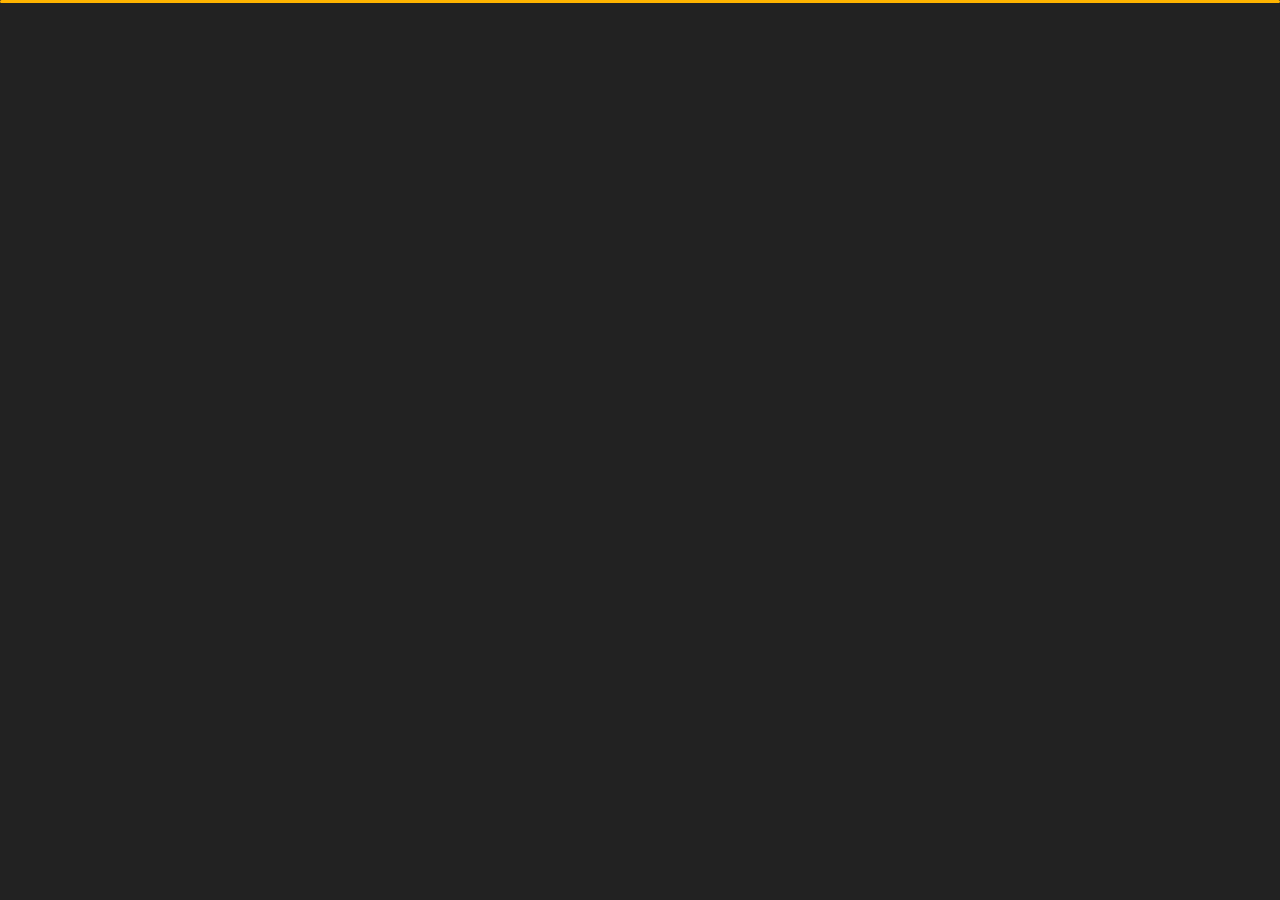
<file: index.html>
﻿<!DOCTYPE html>
<html lang="en">

<head>
    <meta charset="utf-8">
    <title>Vikram Virendra Gupta - Personal Portfolio</title>
    <meta name="viewport" content="width=device-width, initial-scale=1">

    <!-- Template Google Fonts -->
    <link href="https://fonts.googleapis.com/css?family=Poppins:400,400i,500,500i,600,600i,700,700i,800,800i,900,900i" rel="stylesheet">
    <link href="https://fonts.googleapis.com/css?family=Open+Sans:300,400,400i,600,600i,700" rel="stylesheet">

    <!-- Template CSS Files -->
    <link href="css/bootstrap.min.css" rel="stylesheet">
    <link href="css/preloader.min.css" rel="stylesheet">
    <link href="css/circle.css" rel="stylesheet">
    <link href="css/font-awesome.min.css" rel="stylesheet">
    <link href="css/fm.revealator.jquery.min.css" rel="stylesheet">
    <link href="css/style.css" rel="stylesheet">

    <!-- CSS Skin File -->
    <link href="css/skins/yellow.css" rel="stylesheet">

    <!-- Live Style Switcher - demo only -->
    <link rel="alternate stylesheet" type="text/css" title="blue" href="css/skins/blue.css" />
    <link rel="alternate stylesheet" type="text/css" title="green" href="css/skins/green.css" />
    <link rel="alternate stylesheet" type="text/css" title="yellow" href="css/skins/yellow.css" />
    <link rel="alternate stylesheet" type="text/css" title="blueviolet" href="css/skins/blueviolet.css" />
    <link rel="alternate stylesheet" type="text/css" title="goldenrod" href="css/skins/goldenrod.css" />
    <link rel="alternate stylesheet" type="text/css" title="magenta" href="css/skins/magenta.css" />
    <link rel="alternate stylesheet" type="text/css" title="orange" href="css/skins/orange.css" />
    <link rel="alternate stylesheet" type="text/css" title="purple" href="css/skins/purple.css" />
    <link rel="alternate stylesheet" type="text/css" title="red" href="css/skins/red.css" />
    <link rel="alternate stylesheet" type="text/css" title="yellowgreen" href="css/skins/yellowgreen.css" />
    <link rel="stylesheet" type="text/css" href="css/styleswitcher.css" />

    <!-- Modernizr JS File -->
    <script src="js/modernizr.custom.js"></script>
</head>

<body class="home">

<!-- Header Starts -->
<header class="header" id="navbar-collapse-toggle">
    <!-- Fixed Navigation Starts -->
    <ul class="icon-menu d-none d-lg-block revealator-slideup revealator-once revealator-delay1">
        <li class="icon-box active">
            <i class="fa fa-home"></i>
            <a href="index.html">
                <h2>Home</h2>
            </a>
        </li>
        <li class="icon-box">
            <i class="fa fa-user"></i>
            <a href="about.html">
                <h2>About</h2>
            </a>
        </li>
        <li class="icon-box">
            <i class="fa fa-briefcase"></i>
            <a href="portfolio.html">
                <h2>Portfolio</h2>
            </a>
        </li>
        <li class="icon-box">
            <i class="fa fa-envelope-open"></i>
            <a href="contact.html">
                <h2>Contact</h2>
            </a>
        </li>
       
    </ul>
    <!-- Fixed Navigation Ends -->
    <!-- Mobile Menu Starts -->
    <nav role="navigation" class="d-block d-lg-none">
        <div id="menuToggle">
            <input type="checkbox" />
            <span></span>
            <span></span>
            <span></span>
            <ul class="list-unstyled" id="menu">
                <li class="active"><a href="index.html"><i class="fa fa-home"></i><span>Home</span></a></li>
                <li><a href="about.html"><i class="fa fa-user"></i><span>About</span></a></li>
                <li><a href="portfolio.html"><i class="fa fa-folder-open"></i><span>Portfolio</span></a></li>
                <li><a href="contact.html"><i class="fa fa-envelope-open"></i><span>Contact</span></a></li>
                
            </ul>
        </div>
    </nav>
    <!-- Mobile Menu Ends -->
</header>
<!-- Header Ends -->
<!-- Main Content Starts -->
<section class="container-fluid main-container container-home p-0 revealator-slideup revealator-once revealator-delay1">
    <div class="color-block d-none d-lg-block"></div>
    <div class="row home-details-container align-items-center">
        <div class="col-lg-4 bg position-fixed d-none d-lg-block"></div>
        <div class="col-12 col-lg-8 offset-lg-4 home-details text-left text-sm-center text-lg-left">
            <div>
                <img src="img/vikram-gupta-php-developer-mob.jpg" class="img-fluid main-img-mobile d-none d-sm-block d-lg-none" alt="my picture" />
                <h1 class="text-uppercase poppins-font">I'm Vikram Gupta<span>Web Developer</span></h1>
                <p class="open-sans-font">Experienced PHP Developer with a strong background in PHP frameworks, database management,Node.js and front-end technologies. Proficient in utilizing version control systems and adept at API development. Skilled in problem-solving with a keen attention to detail, along with excellent communication skills. Extensive experience in testing and debugging, ensuring high-quality code. Committed to delivering robust and efficient solutions while staying up-to-date with the latest industry trends and best practices. Passionate about creating innovative web applications that provide exceptional user experiences. Let's connect and discuss how I can contribute to your next project.</p>
                <a class="button" href="about.html">
                    <span class="button-text">more about me</span>
                    <span class="button-icon fa fa-arrow-right"></span>
                </a>
            </div>
        </div>
    </div>
</section>
<!-- Main Content Ends -->

<!-- Template JS Files -->
<script src="js/jquery-3.5.0.min.js"></script>
<script src="js/styleswitcher.js"></script>
<script src="js/preloader.min.js"></script>
<script src="js/fm.revealator.jquery.min.js"></script>
<script src="js/imagesloaded.pkgd.min.js"></script>
<script src="js/masonry.pkgd.min.js"></script>
<script src="js/classie.js"></script>
<script src="js/cbpGridGallery.js"></script>
<script src="js/jquery.hoverdir.js"></script>
<script src="js/popper.min.js"></script>
<script src="js/bootstrap.js"></script>
<script src="js/custom.js"></script>

</body>
</html>
</file>
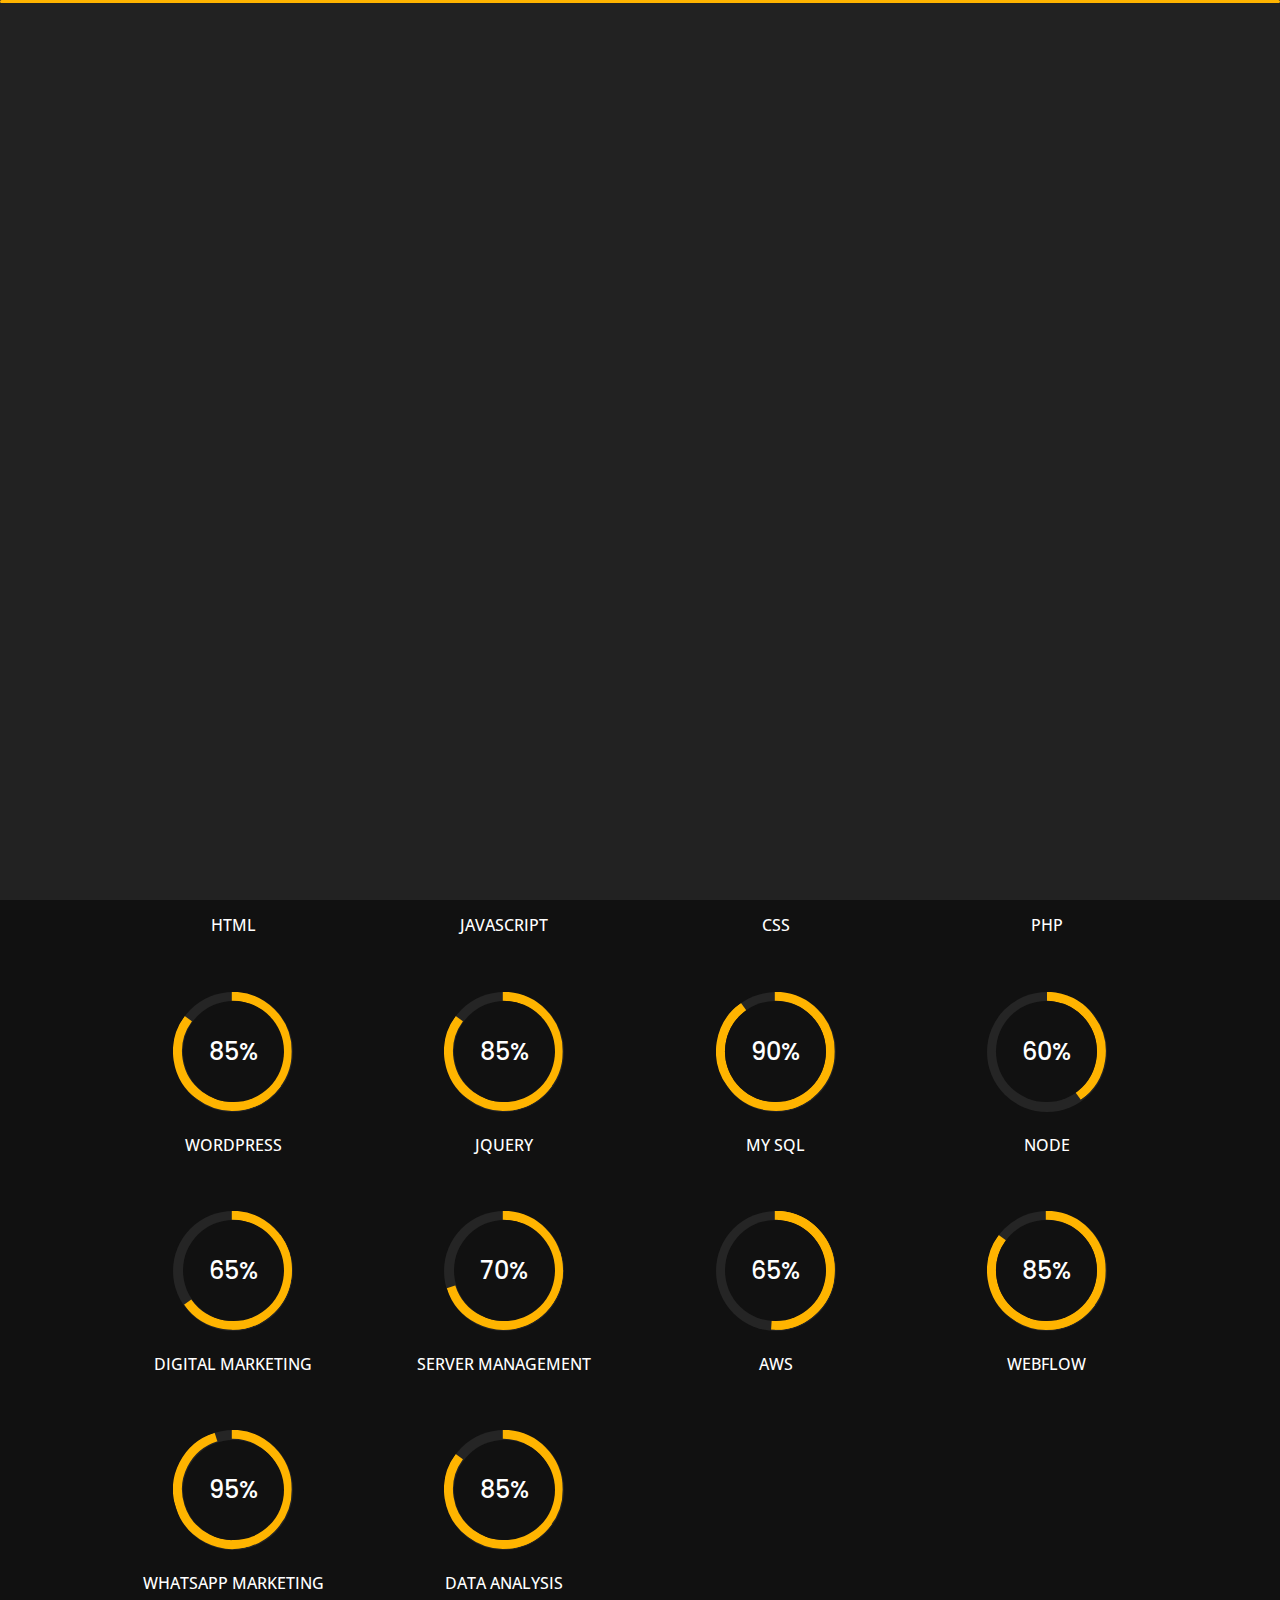
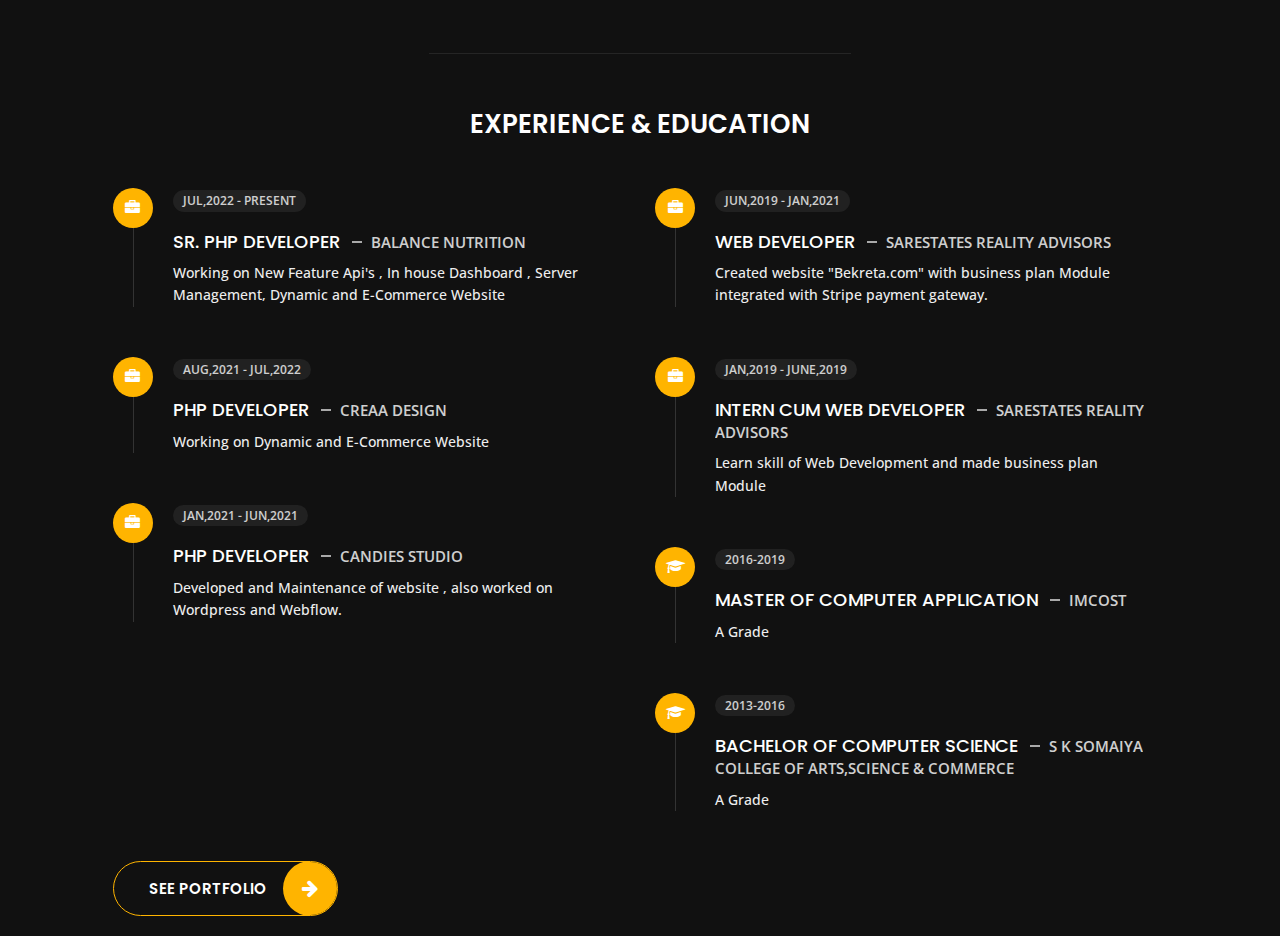
<file: about.html>
<!DOCTYPE html>
<html lang="en">
<head>
    <meta charset="utf-8">
    <title>Vikram Virendra Gupta - Personal Portfolio</title>
    <meta name="viewport" content="width=device-width, initial-scale=1">

    <!-- Template Google Fonts -->
    <link href="https://fonts.googleapis.com/css?family=Poppins:400,400i,500,500i,600,600i,700,700i,800,800i,900,900i" rel="stylesheet">
    <link href="https://fonts.googleapis.com/css?family=Open+Sans:300,400,400i,600,600i,700" rel="stylesheet">

    <!-- Template CSS Files -->
    <link href="css/bootstrap.min.css" rel="stylesheet">
    <link href="css/preloader.min.css" rel="stylesheet">
    <link href="css/circle.css" rel="stylesheet">
    <link href="css/font-awesome.min.css" rel="stylesheet">
    <link href="css/fm.revealator.jquery.min.css" rel="stylesheet">
    <link href="css/style.css" rel="stylesheet">

    <!-- CSS Skin File -->
    <link href="css/skins/yellow.css" rel="stylesheet">

    <!-- Live Style Switcher - demo only -->
    <link rel="alternate stylesheet" type="text/css" title="blue" href="css/skins/blue.css" />
    <link rel="alternate stylesheet" type="text/css" title="green" href="css/skins/green.css" />
    <link rel="alternate stylesheet" type="text/css" title="yellow" href="css/skins/yellow.css" />
    <link rel="alternate stylesheet" type="text/css" title="blueviolet" href="css/skins/blueviolet.css" />
    <link rel="alternate stylesheet" type="text/css" title="goldenrod" href="css/skins/goldenrod.css" />
    <link rel="alternate stylesheet" type="text/css" title="magenta" href="css/skins/magenta.css" />
    <link rel="alternate stylesheet" type="text/css" title="orange" href="css/skins/orange.css" />
    <link rel="alternate stylesheet" type="text/css" title="purple" href="css/skins/purple.css" />
    <link rel="alternate stylesheet" type="text/css" title="red" href="css/skins/red.css" />
    <link rel="alternate stylesheet" type="text/css" title="yellowgreen" href="css/skins/yellowgreen.css" />
    <link rel="stylesheet" type="text/css" href="css/styleswitcher.css" />

    <!-- Modernizr JS File -->
    <script src="js/modernizr.custom.js"></script>
</head>

<body class="about">
<!-- Live Style Switcher Starts - demo only -->
<!-- <div id="switcher" class="">
    <div class="content-switcher">
        <h4>STYLE SWITCHER</h4>
        <ul>
            <li>
                <a href="#" onclick="setActiveStyleSheet('purple');" title="purple" class="color"><img src="img/styleswitcher/purple.png" alt="purple"/></a>
            </li>
            <li>
                <a href="#" onclick="setActiveStyleSheet('red');" title="red" class="color"><img src="img/styleswitcher/red.png" alt="red"/></a>
            </li>
            <li>
                <a href="#" onclick="setActiveStyleSheet('blueviolet');" title="blueviolet" class="color"><img src="img/styleswitcher/blueviolet.png" alt="blueviolet"/></a>
            </li>
            <li>
                <a href="#" onclick="setActiveStyleSheet('blue');" title="blue" class="color"><img src="img/styleswitcher/blue.png" alt="blue"/></a>
            </li>
            <li>
                <a href="#" onclick="setActiveStyleSheet('goldenrod');" title="goldenrod" class="color"><img src="img/styleswitcher/goldenrod.png" alt="goldenrod"/></a>
            </li>
            <li>
                <a href="#" onclick="setActiveStyleSheet('magenta');" title="magenta" class="color"><img src="img/styleswitcher/magenta.png" alt="magenta"/></a>
            </li>
            <li>
                <a href="#" onclick="setActiveStyleSheet('yellowgreen');" title="yellowgreen" class="color"><img src="img/styleswitcher/yellowgreen.png" alt="yellowgreen"/></a>
            </li>
            <li>
                <a href="#" onclick="setActiveStyleSheet('orange');" title="orange" class="color"><img src="img/styleswitcher/orange.png" alt="orange"/></a>
            </li>
            <li>
                <a href="#" onclick="setActiveStyleSheet('green');" title="green" class="color"><img src="img/styleswitcher/green.png" alt="green"/></a>
            </li>
            <li>
                <a href="#" onclick="setActiveStyleSheet('yellow');" title="yellow" class="color"><img src="img/styleswitcher/yellow.png" alt="yellow"/></a>
            </li>
        </ul>

        <a href="https://themeforest.net/item/tunis-personal-portfolio/26761598?irgwc=1&amp;clickid=UBs0rDX6YxyJWfewUx0Mo3E1UkiwozXD10XATw0&amp;iradid=275988&amp;irpid=1327395&amp;iradtype=ONLINE_TRACKING_LINK&amp;irmptype=mediapartner&amp;mp_value1=&amp;utm_campaign=af_impact_radius_1327395&amp;utm_medium=affiliate&amp;utm_source=impact_radius" class="waves-effect waves-light font-weight-700 purchase"><i class="fa fa-shopping-cart"></i> Purchase</a>
        <div id="hideSwitcher">&times;</div>
    </div>
</div>
<div id="showSwitcher" class="styleSecondColor"><i class="fa fa-cog fa-spin"></i></div> -->
<!-- Live Style Switcher Ends - demo only -->
<!-- Header Starts -->
<header class="header" id="navbar-collapse-toggle">
    <!-- Fixed Navigation Starts -->
    <ul class="icon-menu d-none d-lg-block revealator-slideup revealator-once revealator-delay1">
        <li class="icon-box">
            <i class="fa fa-home"></i>
            <a href="index.html">
                <h2>Home</h2>
            </a>
        </li>
        <li class="icon-box active">
            <i class="fa fa-user"></i>
            <a href="about.html">
                <h2>About</h2>
            </a>
        </li>
        <li class="icon-box">
            <i class="fa fa-briefcase"></i>
            <a href="portfolio.html">
                <h2>Portfolio</h2>
            </a>
        </li>
        <li class="icon-box">
            <i class="fa fa-envelope-open"></i>
            <a href="contact.html">
                <h2>Contact</h2>
            </a>
        </li>
       
    </ul>
    <!-- Fixed Navigation Ends -->
    <!-- Mobile Menu Starts -->
    <nav role="navigation" class="d-block d-lg-none">
        <div id="menuToggle">
            <input type="checkbox" />
            <span></span>
            <span></span>
            <span></span>
            <ul class="list-unstyled" id="menu">
                <li><a href="index.html"><i class="fa fa-home"></i><span>Home</span></a></li>
                <li class="active"><a href="about.html"><i class="fa fa-user"></i><span>About</span></a></li>
                <li><a href="portfolio.html"><i class="fa fa-folder-open"></i><span>Portfolio</span></a></li>
                <li><a href="contact.html"><i class="fa fa-envelope-open"></i><span>Contact</span></a></li>
                
            </ul>
        </div>
    </nav>
    <!-- Mobile Menu Ends -->
</header>
<!-- Header Ends -->
<!-- Page Title Starts -->
<section class="title-section text-left text-sm-center revealator-slideup revealator-once revealator-delay1">
    <h1>ABOUT <span>ME</span></h1>
    <span class="title-bg">Resume</span>
</section>
<!-- Page Title Ends -->
<!-- Main Content Starts -->
<section class="main-content revealator-slideup revealator-once revealator-delay1">
    <div class="container">
        <div class="row">
            <!-- Personal Info Starts -->
            <div class="col-12 col-lg-5 col-xl-6">
                <div class="row">
                    <div class="col-12">
                        <h3 class="text-uppercase custom-title mb-0 ft-wt-600">personal infos</h3>
                    </div>
                    <div class="col-12 d-block d-sm-none">
                        <img src="img/vikram-gupta-php-developer-mob.jpg" class="img-fluid main-img-mobile" alt="my picture" />
                    </div>
                    <div class="col-6">
                        <ul class="about-list list-unstyled open-sans-font">
                            <li> <span class="title">Name :</span> <span class="value d-block d-sm-inline-block d-lg-block d-xl-inline-block">Vikram Gupta</span> </li>                           
                            <li> <span class="title">Age :</span> <span class="value d-block d-sm-inline-block d-lg-block d-xl-inline-block">28 Years</span> </li>
                            <li> <span class="title">Nationality :</span> <span class="value d-block d-sm-inline-block d-lg-block d-xl-inline-block">Indian</span> </li>
                            <li> <span class="title">Freelance :</span> <span class="value d-block d-sm-inline-block d-lg-block d-xl-inline-block">Available</span> </li>
                        </ul>
                    </div>
                    <div class="col-6">
                        <ul class="about-list list-unstyled open-sans-font">
                            <li> <span class="title">Address :</span> <span class="value d-block d-sm-inline-block d-lg-block d-xl-inline-block">Tilak Nagar,Mumbai 71</span> </li>
                            <li> <span class="title">phone :</span> <span class="value d-block d-sm-inline-block d-lg-block d-xl-inline-block">+91 9773383276</span> </li>
                             <li> <span class="title">langages :</span> <span class="value d-block d-sm-inline-block d-lg-block d-xl-inline-block">Hindi,English</span> </li>
                        </ul>
                    </div>
                    <div class="col-12 mt-3">
                        <a class="button" target="_blank" href="https://drive.google.com/file/d/1ZILWHQW4QrL8jdLD3qilEKZVDEDiHaXi/view?usp=sharing">
                            <span class="button-text">Download CV</span>
                            <span class="button-icon fa fa-download"></span>
                        </a>
                    </div>
                </div>
            </div>
            <!-- Personal Info Ends -->
            <!-- Boxes Starts -->
            <div class="col-12 col-lg-7 col-xl-6 mt-5 mt-lg-0">
                <div class="row">
                    <div class="col-6">
                        <div class="box-stats with-margin">
                            <h3 class="poppins-font position-relative">5.4</h3>
                            <p class="open-sans-font m-0 position-relative text-uppercase">years of <span class="d-block">experience</span></p>
                        </div>
                    </div>
                    <div class="col-6">
                        <div class="box-stats with-margin">
                            <h3 class="poppins-font position-relative">14</h3>
                            <p class="open-sans-font m-0 position-relative text-uppercase">completed <span class="d-block">projects</span></p>
                        </div>
                    </div>
                    <div class="col-6">
                        <div class="box-stats">
                            <h3 class="poppins-font position-relative">8</h3>
                            <p class="open-sans-font m-0 position-relative text-uppercase">Team<span class="d-block">Managed</span></p>
                        </div>
                    </div>
                    <div class="col-6">
                        <div class="box-stats">
                            <h3 class="poppins-font position-relative">7</h3>
                            <p class="open-sans-font m-0 position-relative text-uppercase">Gained<span class="d-block">Certification</span></p>
                        </div>
                    </div>
                  
                </div>
            </div>
            <!-- Boxes Ends -->
        </div>
        <hr class="separator">
        <!-- Skills Starts -->
        <div class="row">
            <div class="col-12">
                <h3 class="text-uppercase pb-4 pb-sm-5 mb-3 mb-sm-0 text-left text-sm-center custom-title ft-wt-600">My Skills</h3>
            </div>
            <div class="col-6 col-md-3 mb-3 mb-sm-5">
                <div class="c100 p95">
                    <span>95%</span>
                    <div class="slice">
                        <div class="bar"></div>
                        <div class="fill"></div>
                    </div>
                </div>
                <h6 class="text-uppercase open-sans-font text-center mt-2 mt-sm-4">html</h6>
            </div>
            <div class="col-6 col-md-3 mb-3 mb-sm-5">
                <div class="c100 p89">
                    <span>89%</span>
                    <div class="slice">
                        <div class="bar"></div>
                        <div class="fill"></div>
                    </div>
                </div>
                <h6 class="text-uppercase open-sans-font text-center mt-2 mt-sm-4">javascript</h6>
            </div>
            <div class="col-6 col-md-3 mb-3 mb-sm-5">
                <div class="c100 p75">
                    <span>75%</span>
                    <div class="slice">
                        <div class="bar"></div>
                        <div class="fill"></div>
                    </div>
                </div>
                <h6 class="text-uppercase open-sans-font text-center mt-2 mt-sm-4">css</h6>
            </div>
            <div class="col-6 col-md-3 mb-3 mb-sm-5">
                <div class="c100 p86">
                    <span>86%</span>
                    <div class="slice">
                        <div class="bar"></div>
                        <div class="fill"></div>
                    </div>
                </div>
                <h6 class="text-uppercase open-sans-font text-center mt-2 mt-sm-4">php</h6>
            </div>
            <div class="col-6 col-md-3 mb-3 mb-sm-5">
                <div class="c100 p85">
                    <span>85%</span>
                    <div class="slice">
                        <div class="bar"></div>
                        <div class="fill"></div>
                    </div>
                </div>
                <h6 class="text-uppercase open-sans-font text-center mt-2 mt-sm-4">wordpress</h6>
            </div>
            <div class="col-6 col-md-3 mb-3 mb-sm-5">
                <div class="c100 p85">
                    <span>85%</span>
                    <div class="slice">
                        <div class="bar"></div>
                        <div class="fill"></div>
                    </div>
                </div>
                <h6 class="text-uppercase open-sans-font text-center mt-2 mt-sm-4">jquery</h6>
            </div>
            <div class="col-6 col-md-3 mb-3 mb-sm-5">
                <div class="c100 p90">
                    <span>90%</span>
                    <div class="slice">
                        <div class="bar"></div>
                        <div class="fill"></div>
                    </div>
                </div>
                <h6 class="text-uppercase open-sans-font text-center mt-2 mt-sm-4">My SQL</h6>
            </div>
            <div class="col-6 col-md-3 mb-3 mb-sm-5">
                <div class="c100 p40">
                    <span>60%</span>
                    <div class="slice">
                        <div class="bar"></div>
                        <div class="fill"></div>
                    </div>
                </div>
                <h6 class="text-uppercase open-sans-font text-center mt-2 mt-sm-4">Node</h6>
            </div>
            <div class="col-6 col-md-3 mb-3 mb-sm-5">
                <div class="c100 p65">
                    <span>65%</span>
                    <div class="slice">
                        <div class="bar"></div>
                        <div class="fill"></div>
                    </div>
                </div>
                <h6 class="text-uppercase open-sans-font text-center mt-2 mt-sm-4">Digital Marketing</h6>
            </div>
            <div class="col-6 col-md-3 mb-3 mb-sm-5">
                <div class="c100 p70">
                    <span>70%</span>
                    <div class="slice">
                        <div class="bar"></div>
                        <div class="fill"></div>
                    </div>
                </div>
                <h6 class="text-uppercase open-sans-font text-center mt-2 mt-sm-4">Server Management</h6>
            </div>
            <div class="col-6 col-md-3 mb-3 mb-sm-5">
                <div class="c100 p51">
                    <span>65%</span>
                    <div class="slice">
                        <div class="bar"></div>
                        <div class="fill"></div>
                    </div>
                </div>
                <h6 class="text-uppercase open-sans-font text-center mt-2 mt-sm-4">AWS</h6>
            </div>
            <div class="col-6 col-md-3 mb-3 mb-sm-5">
                <div class="c100 p85">
                    <span>85%</span>
                    <div class="slice">
                        <div class="bar"></div>
                        <div class="fill"></div>
                    </div>
                </div>
                <h6 class="text-uppercase open-sans-font text-center mt-2 mt-sm-4">WebFlow</h6>
            </div>
            <div class="col-6 col-md-3 mb-3 mb-sm-5">
                <div class="c100 p95">
                    <span>95%</span>
                    <div class="slice">
                        <div class="bar"></div>
                        <div class="fill"></div>
                    </div>
                </div>
                <h6 class="text-uppercase open-sans-font text-center mt-2 mt-sm-4">Whatsapp Marketing</h6>
            </div>
            <div class="col-6 col-md-3 mb-3 mb-sm-5">
                <div class="c100 p85">
                    <span>85%</span>
                    <div class="slice">
                        <div class="bar"></div>
                        <div class="fill"></div>
                    </div>
                </div>
                <h6 class="text-uppercase open-sans-font text-center mt-2 mt-sm-4">Data Analysis</h6>
            </div>
        </div>
        <!-- Skills Ends -->
        <hr class="separator mt-1">
        <!-- Experience & Education Starts -->
        <div class="row">
            <div class="col-12">
                <h3 class="text-uppercase pb-5 mb-0 text-left text-sm-center custom-title ft-wt-600">Experience <span>&</span> Education</h3>
            </div>
            <div class="col-lg-6 m-15px-tb">
                <div class="resume-box">
                    <ul>
                         <li>
                            <div class="icon">
                                <i class="fa fa-briefcase"></i>
                            </div>
                            <span class="time open-sans-font text-uppercase">Jul,2022 - Present</span>
                            <h5 class="poppins-font text-uppercase">Sr. PHP Developer <span class="place open-sans-font">Balance Nutrition</span></h5>
                            <p class="open-sans-font">Working on New Feature Api's , In house Dashboard , Server Management, Dynamic and E-Commerce Website</p>
                        </li>
                        <li>
                            <div class="icon">
                                <i class="fa fa-briefcase"></i>
                            </div>
                            <span class="time open-sans-font text-uppercase">Aug,2021 - Jul,2022</span>
                            <h5 class="poppins-font text-uppercase">PHP Developer <span class="place open-sans-font">Creaa Design</span></h5>
                            <p class="open-sans-font">Working on Dynamic and E-Commerce Website</p>
                        </li>
                        <li>
                            <div class="icon">
                                <i class="fa fa-briefcase"></i>
                            </div>
                            <span class="time open-sans-font text-uppercase">Jan,2021 - Jun,2021</span>
                            <h5 class="poppins-font text-uppercase">PHP Developer <span class="place open-sans-font">Candies Studio</span></h5>
                            <p class="open-sans-font">Developed and Maintenance of website , also worked on Wordpress and Webflow.</p>
                        </li>
                      
                    </ul>
                </div>
            </div>
            <div class="col-lg-6 m-15px-tb">
                <div class="resume-box">
                    <ul>
                          <li>
                            <div class="icon">
                                <i class="fa fa-briefcase"></i>
                            </div>
                            <span class="time open-sans-font text-uppercase">Jun,2019 - Jan,2021</span>
                            <h5 class="poppins-font text-uppercase">Web Developer <span class="place open-sans-font">Sarestates Reality Advisors</span></h5>
                            <p class="open-sans-font">Created website "Bekreta.com" with business plan Module integrated with Stripe payment gateway.</p>
                   </li>
                        <li>
                            <div class="icon">
                                <i class="fa fa-briefcase"></i>
                            </div>
                            <span class="time open-sans-font text-uppercase">Jan,2019 - June,2019</span>
                            <h5 class="poppins-font text-uppercase">Intern cum Web Developer <span class="place open-sans-font">Sarestates Reality Advisors</span></h5>
                            <p class="open-sans-font">Learn skill of Web Development and made business plan Module</p>
                        </li>
                        <li>
                            <div class="icon">
                                <i class="fa fa-graduation-cap"></i>
                            </div>
                            <span class="time open-sans-font text-uppercase">2016-2019</span>
                            <h5 class="poppins-font text-uppercase">Master of Computer Application <span class="place open-sans-font">IMCOST</span></h5>
                            <p class="open-sans-font">A Grade</p>
                        </li>
                        <li>
                            <div class="icon">
                                <i class="fa fa-graduation-cap"></i>
                            </div>
                            <span class="time open-sans-font text-uppercase">2013-2016</span>
                            <h5 class="poppins-font text-uppercase">Bachelor of Computer Science <span class="place open-sans-font">S K Somaiya College of Arts,Science & Commerce</span></h5>
                            <p class="open-sans-font">A Grade</p>
                        </li>
                    </ul>
                </div>
            </div>
        </div>
        <!-- Experience & Education Ends -->
           <a class="button" href="portfolio.html">
                    <span class="button-text">See Portfolio</span>
                    <span class="button-icon fa fa-arrow-right"></span>
                </a>
        <br>
    </div>
  
</section>
<!-- Main Content Ends -->

<!-- Template JS Files -->
<script src="js/jquery-3.5.0.min.js"></script>
<script src="js/styleswitcher.js"></script>
<script src="js/preloader.min.js"></script>
<script src="js/fm.revealator.jquery.min.js"></script>
<script src="js/imagesloaded.pkgd.min.js"></script>
<script src="js/masonry.pkgd.min.js"></script>
<script src="js/classie.js"></script>
<script src="js/cbpGridGallery.js"></script>
<script src="js/jquery.hoverdir.js"></script>
<script src="js/popper.min.js"></script>
<script src="js/bootstrap.js"></script>
<script src="js/custom.js"></script>

</body>
</html>
</file>
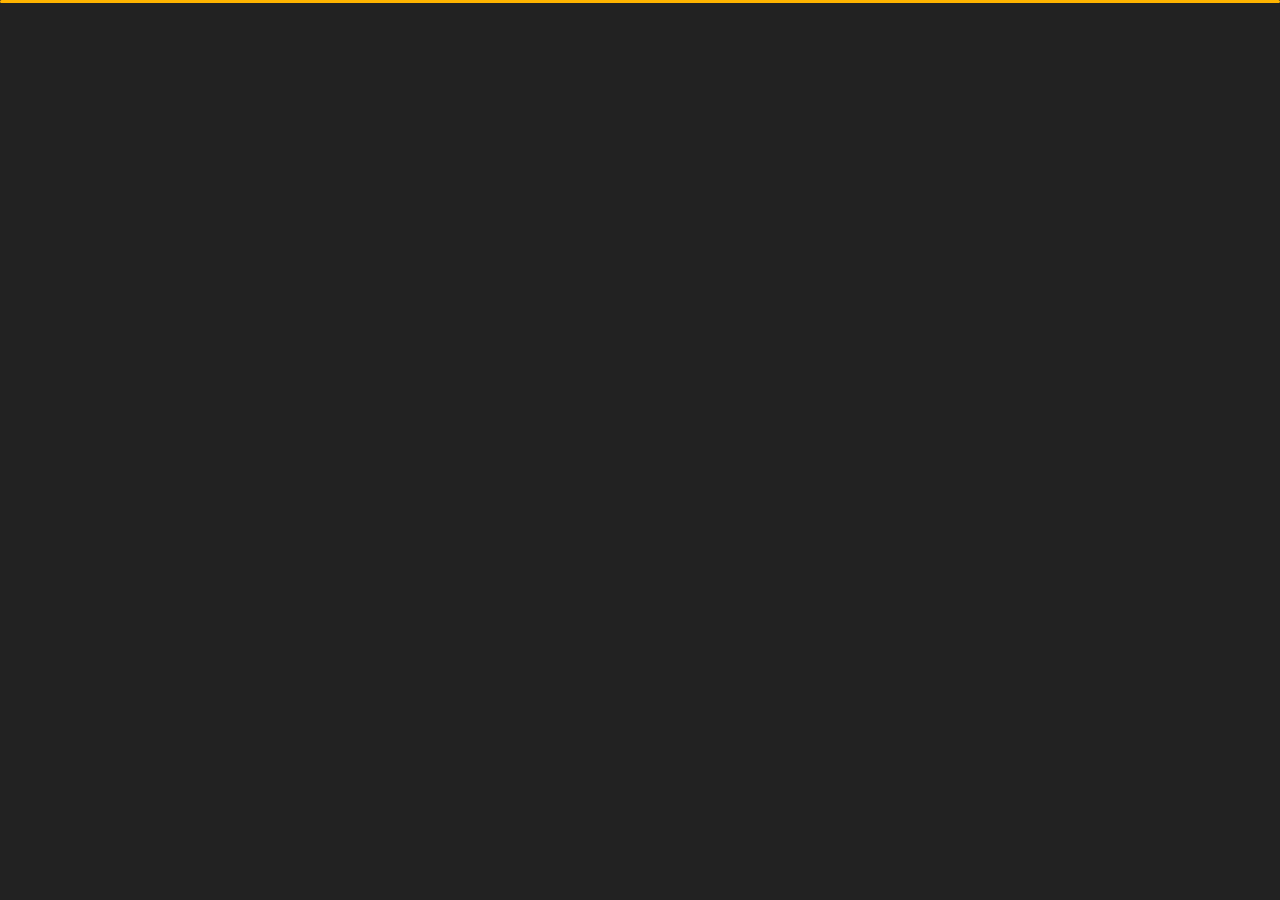
<file: contact.html>
<!DOCTYPE html>
<html lang="en">

<head>
    <meta charset="utf-8">
    <title>Vikram Virendra Gupta - Personal Portfolio</title>
    <meta name="viewport" content="width=device-width, initial-scale=1">

    <!-- Template Google Fonts -->
    <link href="https://fonts.googleapis.com/css?family=Poppins:400,400i,500,500i,600,600i,700,700i,800,800i,900,900i" rel="stylesheet">
    <link href="https://fonts.googleapis.com/css?family=Open+Sans:300,400,400i,600,600i,700" rel="stylesheet">

    <!-- Template CSS Files -->
    <link href="css/bootstrap.min.css" rel="stylesheet">
    <link href="css/preloader.min.css" rel="stylesheet">
    <link href="css/circle.css" rel="stylesheet">
    <link href="css/font-awesome.min.css" rel="stylesheet">
    <link href="css/fm.revealator.jquery.min.css" rel="stylesheet">
    <link href="css/style.css" rel="stylesheet">

    <!-- CSS Skin File -->
    <link href="css/skins/yellow.css" rel="stylesheet">

    <!-- Live Style Switcher - demo only -->
    <link rel="alternate stylesheet" type="text/css" title="blue" href="css/skins/blue.css" />
    <link rel="alternate stylesheet" type="text/css" title="green" href="css/skins/green.css" />
    <link rel="alternate stylesheet" type="text/css" title="yellow" href="css/skins/yellow.css" />
    <link rel="alternate stylesheet" type="text/css" title="blueviolet" href="css/skins/blueviolet.css" />
    <link rel="alternate stylesheet" type="text/css" title="goldenrod" href="css/skins/goldenrod.css" />
    <link rel="alternate stylesheet" type="text/css" title="magenta" href="css/skins/magenta.css" />
    <link rel="alternate stylesheet" type="text/css" title="orange" href="css/skins/orange.css" />
    <link rel="alternate stylesheet" type="text/css" title="purple" href="css/skins/purple.css" />
    <link rel="alternate stylesheet" type="text/css" title="red" href="css/skins/red.css" />
    <link rel="alternate stylesheet" type="text/css" title="yellowgreen" href="css/skins/yellowgreen.css" />
    <link rel="stylesheet" type="text/css" href="css/styleswitcher.css" />

    <!-- Modernizr JS File -->
    <script src="js/modernizr.custom.js"></script>
</head>

<body class="contact">
<!-- Live Style Switcher Starts - demo only -->
<div id="switcher" class="">
  
</div>

<!-- Live Style Switcher Ends - demo only -->
<!-- Header Starts -->
<header class="header" id="navbar-collapse-toggle">
    <!-- Fixed Navigation Starts -->
    <ul class="icon-menu d-none d-lg-block revealator-slideup revealator-once revealator-delay1">
        <li class="icon-box">
            <i class="fa fa-home"></i>
            <a href="index.html">
                <h2>Home</h2>
            </a>
        </li>
        <li class="icon-box">
            <i class="fa fa-user"></i>
            <a href="about.html">
                <h2>About</h2>
            </a>
        </li>
        <li class="icon-box">
            <i class="fa fa-briefcase"></i>
            <a href="portfolio.html">
                <h2>Portfolio</h2>
            </a>
        </li>
        <li class="icon-box active">
            <i class="fa fa-envelope-open"></i>
            <a href="contact.html">
                <h2>Contact</h2>
            </a>
        </li>
      
    </ul>
    <!-- Fixed Navigation Ends -->
    <!-- Mobile Menu Starts -->
    <nav role="navigation" class="d-block d-lg-none">
        <div id="menuToggle">
            <input type="checkbox" />
            <span></span>
            <span></span>
            <span></span>
            <ul class="list-unstyled" id="menu">
                <li><a href="index.html"><i class="fa fa-home"></i><span>Home</span></a></li>
                <li><a href="about.html"><i class="fa fa-user"></i><span>About</span></a></li>
                <li><a href="portfolio.html"><i class="fa fa-folder-open"></i><span>Portfolio</span></a></li>
                <li class="active"><a href="contact.html"><i class="fa fa-envelope-open"></i><span>Contact</span></a></li>
                
            </ul>
        </div>
    </nav>
    <!-- Mobile Menu Ends -->
</header>
<!-- Header Ends -->
<!-- Page Title Starts -->
<section class="title-section text-left text-sm-center revealator-slideup revealator-once revealator-delay1">
    <h1>get in <span>touch</span></h1>
    <span class="title-bg">contact</span>
</section>
<!-- Page Title Ends -->
<!-- Main Content Starts -->
<section class="main-content revealator-slideup revealator-once revealator-delay1">
    <div class="container">
        <div class="row">
            <!-- Left Side Starts -->
            <div class="col-12 col-lg-4">
                <h3 class="text-uppercase custom-title mb-0 ft-wt-600 pb-3">Don't be shy !</h3>
                <p class="open-sans-font mb-3">Feel free to get in touch with me. I am always open to discussing new projects, creative ideas or opportunities to be part of your visions.</p>
                <p class="open-sans-font custom-span-contact position-relative">
                    <i class="fa fa-envelope-open position-absolute"></i>
                    <span class="d-block">mail me</span>vikram.gupta205@gmail.com
                </p>
                <p class="open-sans-font custom-span-contact position-relative">
                    <i class="fa fa-phone-square position-absolute"></i>
                    <span class="d-block">call me</span>+91 9773383276
                </p>
                <ul class="social list-unstyled pt-1 mb-5">
                    <li class="facebook"><a title="Facebook" href="https://www.facebook.com/Lonely205/" target="_blank"><i class="fa fa-facebook"></i></a>
                    </li>
                    <li class="twitter"><a title="Linkedin" target="_blank" href="https://www.linkedin.com/in/vikram-virendra-kumar-gupta-57abb4b8/"><i class="fa fa-linkedin"></i></a>
                    </li>
                     <li class="twitter"><a title="Whatsapp Me" target="_blank" href="https://api.whatsapp.com/send/?phone=919773383276"><i class="fa fa-whatsapp"></i></a>
                    </li>
                
                    </li>
                </ul>
            </div>
            <!-- Left Side Ends -->
            <!-- Contact Form Starts -->
            <!--<div class="col-12 col-lg-8">-->
            <!--    <form class="contactform" method="post" action="mail.php">-->
            <!--        <div class="contactform">-->
            <!--            <div class="row">-->
            <!--                <div class="col-12 col-md-4">-->
            <!--                    <input type="text" name="name" placeholder="YOUR NAME">-->
            <!--                </div>-->
            <!--                <div class="col-12 col-md-4">-->
            <!--                    <input type="email" name="email" placeholder="YOUR EMAIL">-->
            <!--                </div>-->
            <!--                <div class="col-12 col-md-4">-->
            <!--                    <input type="text" name="mobile" placeholder="YOUR MOBILE">-->
            <!--                </div>-->
            <!--                <div class="col-12">-->
            <!--                    <textarea name="message" placeholder="YOUR MESSAGE"></textarea>-->
            <!--                    <button type="submit" class="button">-->
            <!--                        <span class="button-text">Send Message</span>-->
            <!--                        <span class="button-icon fa fa-send"></span>-->
            <!--                    </button>-->
            <!--                </div>-->
            <!--                <div class="col-12 form-message">-->
            <!--                    <span class="output_message text-center font-weight-600 text-uppercase"></span>-->
            <!--                </div>-->
            <!--            </div>-->
            <!--        </div>-->
            <!--    </form>-->
            <!--</div>-->
            
        </div>
    </div>

</section>
<!-- Template JS Files -->
<script src="js/jquery-3.5.0.min.js"></script>
<script src="js/styleswitcher.js"></script>
<script src="js/preloader.min.js"></script>
<script src="js/fm.revealator.jquery.min.js"></script>
<script src="js/imagesloaded.pkgd.min.js"></script>
<script src="js/masonry.pkgd.min.js"></script>
<script src="js/classie.js"></script>
<script src="js/cbpGridGallery.js"></script>
<script src="js/jquery.hoverdir.js"></script>
<script src="js/popper.min.js"></script>
<script src="js/bootstrap.js"></script>
<script src="js/custom.js"></script>

</body>


</html>
</file>
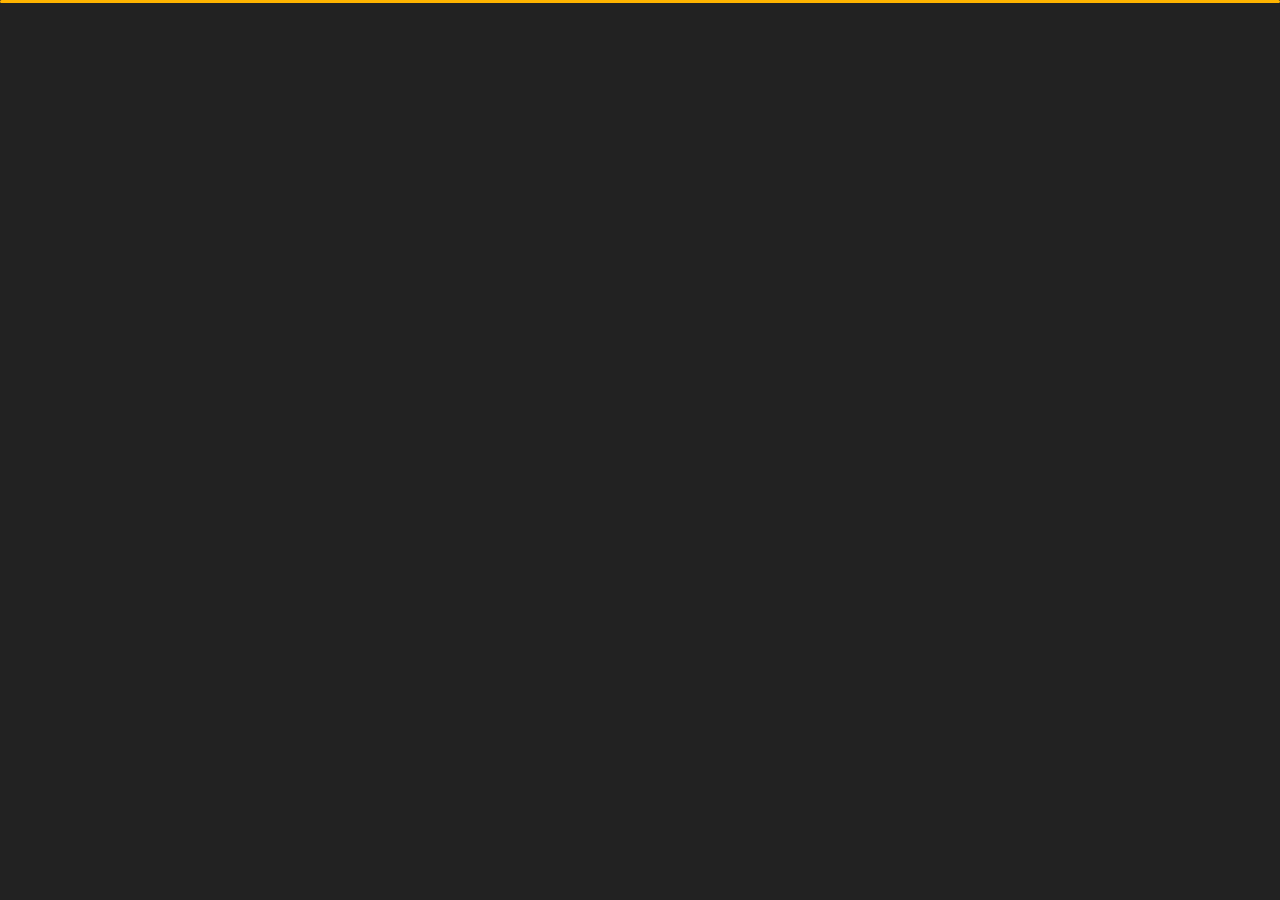
<file: portfolio.html>
<!DOCTYPE html>
<html lang="en">
<head>
    <meta charset="utf-8">
    <title>Vikram Virendra Gupta - Personal Portfolio</title>
    <meta name="viewport" content="width=device-width, initial-scale=1">

    <!-- Template Google Fonts -->
    <link href="https://fonts.googleapis.com/css?family=Poppins:400,400i,500,500i,600,600i,700,700i,800,800i,900,900i" rel="stylesheet">
    <link href="https://fonts.googleapis.com/css?family=Open+Sans:300,400,400i,600,600i,700" rel="stylesheet">

    <!-- Template CSS Files -->
    <link href="css/bootstrap.min.css" rel="stylesheet">
    <link href="css/preloader.min.css" rel="stylesheet">
    <link href="css/circle.css" rel="stylesheet">
    <link href="css/font-awesome.min.css" rel="stylesheet">
    <link href="css/fm.revealator.jquery.min.css" rel="stylesheet">
    <link href="css/style.css" rel="stylesheet">

    <!-- CSS Skin File -->
    <link href="css/skins/yellow.css" rel="stylesheet">

    <!-- Live Style Switcher - demo only -->
    <link rel="alternate stylesheet" type="text/css" title="blue" href="css/skins/blue.css" />
    <link rel="alternate stylesheet" type="text/css" title="green" href="css/skins/green.css" />
    <link rel="alternate stylesheet" type="text/css" title="yellow" href="css/skins/yellow.css" />
    <link rel="alternate stylesheet" type="text/css" title="blueviolet" href="css/skins/blueviolet.css" />
    <link rel="alternate stylesheet" type="text/css" title="goldenrod" href="css/skins/goldenrod.css" />
    <link rel="alternate stylesheet" type="text/css" title="magenta" href="css/skins/magenta.css" />
    <link rel="alternate stylesheet" type="text/css" title="orange" href="css/skins/orange.css" />
    <link rel="alternate stylesheet" type="text/css" title="purple" href="css/skins/purple.css" />
    <link rel="alternate stylesheet" type="text/css" title="red" href="css/skins/red.css" />
    <link rel="alternate stylesheet" type="text/css" title="yellowgreen" href="css/skins/yellowgreen.css" />
    <link rel="stylesheet" type="text/css" href="css/styleswitcher.css" />

    <!-- Modernizr JS File -->
    <script src="js/modernizr.custom.js"></script>
</head>

<body class="portfolio">
<!-- Live Style Switcher Starts - demo only -->
<!-- <div id="switcher" class="">
    <div class="content-switcher">
        <h4>STYLE SWITCHER</h4>
        <ul>
            <li>
                <a href="#" onclick="setActiveStyleSheet('purple');" title="purple" class="color"><img src="img/styleswitcher/purple.png" alt="purple"/></a>
            </li>
            <li>
                <a href="#" onclick="setActiveStyleSheet('red');" title="red" class="color"><img src="img/styleswitcher/red.png" alt="red"/></a>
            </li>
            <li>
                <a href="#" onclick="setActiveStyleSheet('blueviolet');" title="blueviolet" class="color"><img src="img/styleswitcher/blueviolet.png" alt="blueviolet"/></a>
            </li>
            <li>
                <a href="#" onclick="setActiveStyleSheet('blue');" title="blue" class="color"><img src="img/styleswitcher/blue.png" alt="blue"/></a>
            </li>
            <li>
                <a href="#" onclick="setActiveStyleSheet('goldenrod');" title="goldenrod" class="color"><img src="img/styleswitcher/goldenrod.png" alt="goldenrod"/></a>
            </li>
            <li>
                <a href="#" onclick="setActiveStyleSheet('magenta');" title="magenta" class="color"><img src="img/styleswitcher/magenta.png" alt="magenta"/></a>
            </li>
            <li>
                <a href="#" onclick="setActiveStyleSheet('yellowgreen');" title="yellowgreen" class="color"><img src="img/styleswitcher/yellowgreen.png" alt="yellowgreen"/></a>
            </li>
            <li>
                <a href="#" onclick="setActiveStyleSheet('orange');" title="orange" class="color"><img src="img/styleswitcher/orange.png" alt="orange"/></a>
            </li>
            <li>
                <a href="#" onclick="setActiveStyleSheet('green');" title="green" class="color"><img src="img/styleswitcher/green.png" alt="green"/></a>
            </li>
            <li>
                <a href="#" onclick="setActiveStyleSheet('yellow');" title="yellow" class="color"><img src="img/styleswitcher/yellow.png" alt="yellow"/></a>
            </li>
        </ul>

        <a href="https://themeforest.net/item/tunis-personal-portfolio/26761598?irgwc=1&amp;clickid=UBs0rDX6YxyJWfewUx0Mo3E1UkiwozXD10XATw0&amp;iradid=275988&amp;irpid=1327395&amp;iradtype=ONLINE_TRACKING_LINK&amp;irmptype=mediapartner&amp;mp_value1=&amp;utm_campaign=af_impact_radius_1327395&amp;utm_medium=affiliate&amp;utm_source=impact_radius" class="waves-effect waves-light font-weight-700 purchase"><i class="fa fa-shopping-cart"></i> Purchase</a>
        <div id="hideSwitcher">&times;</div>
    </div>
</div>
<div id="showSwitcher" class="styleSecondColor"><i class="fa fa-cog fa-spin"></i></div> -->
<!-- Live Style Switcher Ends - demo only -->
<!-- Header Starts -->
<header class="header" id="navbar-collapse-toggle">
    <!-- Fixed Navigation Starts -->
    <ul class="icon-menu d-none d-lg-block revealator-slideup revealator-once revealator-delay1">
        <li class="icon-box">
            <i class="fa fa-home"></i>
            <a href="index.html">
                <h2>Home</h2>
            </a>
        </li>
        <li class="icon-box">
            <i class="fa fa-user"></i>
            <a href="about.html">
                <h2>About</h2>
            </a>
        </li>
        <li class="icon-box active">
            <i class="fa fa-briefcase"></i>
            <a href="portfolio.html">
                <h2>Portfolio</h2>
            </a>
        </li>
        <li class="icon-box">
            <i class="fa fa-envelope-open"></i>
            <a href="contact.html">
                <h2>Contact</h2>
            </a>
        </li>
      
    </ul>
    <!-- Fixed Navigation Ends -->
    <!-- Mobile Menu Starts -->
    <nav role="navigation" class="d-block d-lg-none">
        <div id="menuToggle">
            <input type="checkbox" />
            <span></span>
            <span></span>
            <span></span>
            <ul class="list-unstyled" id="menu">
                <li><a href="index-2.html"><i class="fa fa-home"></i><span>Home</span></a></li>
                <li><a href="about.html"><i class="fa fa-user"></i><span>About</span></a></li>
                <li class="active"><a href="portfolio.html"><i class="fa fa-folder-open"></i><span>Portfolio</span></a></li>
                <li><a href="contact.html"><i class="fa fa-envelope-open"></i><span>Contact</span></a></li>
                
            </ul>
        </div>
    </nav>
    <!-- Mobile Menu Ends -->
</header>
<!-- Header Ends -->
<!-- Page Title Starts -->
<section class="title-section text-left text-sm-center revealator-slideup revealator-once revealator-delay1">
    <h1>my <span>portfolio</span></h1>
    <span class="title-bg">works</span>
</section>
<!-- Page Title Ends -->
<!-- Main Content Starts -->
<section class="main-content text-center revealator-slideup revealator-once revealator-delay1">
    <div id="grid-gallery" class="container grid-gallery">
        <!-- Portfolio Grid Starts -->
        <section class="grid-wrap">
            <ul class="row grid">
                <!-- Portfolio Item Starts -->
                <li>
                    <figure>
                        <img src="img/projects/project-1.JPG" alt="santasgiftstore.com" />
                        <div><span>santasgiftstore.com</span></div>
                    </figure>
                </li>
                <!-- Portfolio Item Ends -->
                <!-- Portfolio Item Starts -->
                <li>
                    <figure>
                        <img src="img/projects/project-2.JPG" alt="cbd-5.com" />
                        <div><span>cbd-5.com</span></div>
                    </figure>
                </li>
                <!-- Portfolio Item Ends -->
                <!-- Portfolio Item Starts -->
                <li>
                    <figure>
                        <img src="img/projects/project-3.JPG" alt="Liveline.in" />
                        <div><span>Liveline.in</span></div>
                    </figure>
                </li>
                <!-- Portfolio Item Ends -->
                <!-- Portfolio Item Starts -->
                <li>
                    <figure>
                        <img src="img/projects/project-4.JPG" alt="somduttasarkar.com" />
                        <div><span>somduttasarkar.com</span></div>
                    </figure>
                </li>
                <!-- Portfolio Item Ends -->
                <!-- Portfolio Item Starts -->
                <li>
                    <figure>
                        <img src="img/projects/project-5.JPG" alt="wirelessecho.com" />
                        <div><span>wirelessecho.com</span></div>
                    </figure>
                </li>
                <li>
                    <figure>
                        <img src="img/projects/ekhojvalue.com.jpeg" alt="ekhojvalue.com" />
                        <div><span>ekhojvalue.com</span></div>
                    </figure>
                </li>
                
                <li>
                    <figure>
                        <img src="img/projects/project-6.png" alt="manymore" />
                        <div><span>Many More</span></div>
                    </figure>
                </li>
                <!-- Portfolio Item Ends -->
                <!-- Portfolio Item Starts -->
              
                <!-- Portfolio Item Ends -->
            </ul>
        </section>
        <!-- Portfolio Grid Ends -->
        <!-- Portfolio Details Starts -->
        <section class="slideshow">
            <ul>
                <!-- Portfolio Item Detail Starts -->
                <li>
                    <figure>
                        <!-- Project Details Starts -->
                        <figcaption>
                            <h3>santasgiftstore.com</h3>
                            <div class="row open-sans-font">
                                <div class="col-12 col-sm-6 mb-2">
                                    <i class="fa fa-file-text-o pr-2"></i><span class="project-label">Project </span>: <span class="ft-wt-600 uppercase">Website</span>
                                </div>
                              
                                <div class="col-12 col-sm-6 mb-2">
                                    <i class="fa fa-code pr-2"></i><span class="project-label">Langages </span>: <span class="ft-wt-600 uppercase">HTML, CSS, Javascript , JQUERY,PHP , MYSQL, Codeigniter </span>
                                </div>
                                <div class="col-12 col-sm-6 mb-2">
                                    <i class="fa fa-external-link pr-2"></i><span class="project-label">Preview </span>: <span class="ft-wt-600 uppercase"><a href="https://santasgiftstore.com/" target="_blank">santasgiftstore.com</a></span>
                                </div>
                            </div>
                        </figcaption>
                        <!-- Project Details Ends -->
                        <!-- Main Project Content Starts -->
                        <img src="img/projects/project-1.JPG" alt="Portolio Image" />
                        <!-- Main Project Content Ends -->
                    </figure>
                </li>
                <!-- Portfolio Item Detail Ends -->
                <!-- Portfolio Item Detail Starts -->
                <li>
                    <figure>
                        <!-- Project Details Starts -->
                        <figcaption>
                            <h3>cbd-5.com</h3>
                            <div class="row open-sans-font">
                                <div class="col-12 col-sm-6 mb-2">
                                    <i class="fa fa-file-text-o pr-2"></i><span class="project-label">Project </span>: <span class="ft-wt-600 uppercase">Website</span>
                                </div>
                              
                                <div class="col-12 col-sm-6 mb-2">
                                    <i class="fa fa-code pr-2"></i><span class="project-label">Langages </span>: <span class="ft-wt-600 uppercase">HTML, CSS, Javascript , JQUERY,PHP , MYSQL, Codeigniter </span>
                                </div>
                                <div class="col-12 col-sm-6 mb-2">
                                    <i class="fa fa-external-link pr-2"></i><span class="project-label">Preview </span>: <span class="ft-wt-600 uppercase"><a href="https://cbd-5.com/" target="_blank">cbd-5.com</a></span>
                                </div>
                            </div>
                        </figcaption>
                        <!-- Project Details Ends -->
                        <!-- Main Project Content Starts -->
                        <img src="img/projects/project-2.JPG" alt="Portolio Image" />
                        <!-- Main Project Content Ends -->
                    </figure>
                </li>
                <!-- Portfolio Item Detail Ends -->
                <!-- Portfolio Item Detail Starts -->
                <li>
                    <figure>
                        <!-- Project Details Starts -->
                        <figcaption>
                            <h3>Liveline.in</h3>
                            <div class="row open-sans-font">
                                <div class="col-12 col-sm-6 mb-2">
                                    <i class="fa fa-file-text-o pr-2"></i><span class="project-label">Project </span>: <span class="ft-wt-600 uppercase">Website and Web Application</span>
                                </div>
                              
                                <div class="col-12 col-sm-6 mb-2">
                                    <i class="fa fa-code pr-2"></i><span class="project-label">Langages </span>: <span class="ft-wt-600 uppercase">HTML, CSS, Javascript , JQUERY,PHP , MYSQL, Codeigniter </span>
                                </div>
                                <div class="col-12 col-sm-6 mb-2">
                                    <i class="fa fa-external-link pr-2"></i><span class="project-label">Preview </span>: <span class="ft-wt-600 uppercase"><a href="https://liveline.in/" target="_blank">Liveline.in</a></span>
                                </div>
                            </div>
                        </figcaption>
                        <!-- Project Details Ends -->
                        <!-- Main Project Content Starts -->
                        <img src="img/projects/project-3.JPG" alt="Portolio Image" />
                        <!-- Main Project Content Ends -->
                    </figure>
                </li>
                <!-- Portfolio Item Detail Ends -->
                <!-- Portfolio Item Detail Starts -->
                <li>
                    <figure>
                        <figcaption>
                            <h3>somduttasarkar.com</h3>
                            <div class="row open-sans-font">
                                <div class="col-12 col-sm-6 mb-2">
                                    <i class="fa fa-file-text-o pr-2"></i><span class="project-label">Project </span>: <span class="ft-wt-600 uppercase">Website</span>
                                </div>
                              
                                <div class="col-12 col-sm-6 mb-2">
                                    <i class="fa fa-code pr-2"></i><span class="project-label">Langages </span>: <span class="ft-wt-600 uppercase">HTML, CSS, Javascript , JQUERY,PHP , MYSQL, Codeigniter </span>
                                </div>
                                <div class="col-12 col-sm-6 mb-2">
                                    <i class="fa fa-external-link pr-2"></i><span class="project-label">Preview </span>: <span class="ft-wt-600 uppercase"><a href="https://somduttasarkar.com/" target="_blank">somduttasarkar.com</a></span>
                                </div>
                            </div>
                        </figcaption>
                        <!-- Project Details Ends -->
                        <!-- Main Project Content Starts -->
                        <img src="img/projects/project-4.JPG" alt="Portolio Image" />
                        <!-- Main Project Content Ends -->
                    </figure>
                </li>
                <!-- Portfolio Item Detail Ends -->
                <!-- Portfolio Item Detail Starts -->
                <li>
                    <figure>
                        <!-- Project Details Starts -->
                        <figcaption>
                            <h3>wirelessecho.com</h3>
                            <div class="row open-sans-font">
                                <div class="col-12 col-sm-6 mb-2">
                                    <i class="fa fa-file-text-o pr-2"></i><span class="project-label">Project </span>: <span class="ft-wt-600 uppercase">Website</span>
                                </div>
                              
                                <div class="col-12 col-sm-6 mb-2">
                                    <i class="fa fa-code pr-2"></i><span class="project-label">Langages </span>: <span class="ft-wt-600 uppercase">HTML, CSS, Javascript , JQUERY,PHP , MYSQL, Codeigniter </span>
                                </div>
                                <div class="col-12 col-sm-6 mb-2">
                                    <i class="fa fa-external-link pr-2"></i><span class="project-label">Preview </span>: <span class="ft-wt-600 uppercase"><a href="https://wirelessecho.com/" target="_blank">wirelessecho.com</a></span>
                                </div>
                            </div>
                        </figcaption>
                        <!-- Project Details Ends -->
                        <!-- Main Project Content Starts -->
                        <img src="img/projects/project-5.JPG" alt="Portolio Image" />
                        <!-- Main Project Content Ends -->
                    </figure>
                </li>
                 <li>
                    <figure>
                        <!-- Project Details Starts -->
                        <figcaption>
                            <h3>wirelessecho.com</h3>
                            <div class="row open-sans-font">
                                <div class="col-12 col-sm-6 mb-2">
                                    <i class="fa fa-file-text-o pr-2"></i><span class="project-label">Project </span>: <span class="ft-wt-600 uppercase">Website</span>
                                </div>
                              
                                <div class="col-12 col-sm-6 mb-2">
                                    <i class="fa fa-code pr-2"></i><span class="project-label">Langages </span>: <span class="ft-wt-600 uppercase">HTML, CSS, Javascript , JQUERY,PHP , MYSQL, Codeigniter </span>
                                </div>
                                <div class="col-12 col-sm-6 mb-2">
                                    <i class="fa fa-external-link pr-2"></i><span class="project-label">Preview </span>: <span class="ft-wt-600 uppercase"><a href="https://ekhojvalue.com/" target="_blank">ekhojvalue.com</a></span>
                                </div>
                            </div>
                        </figcaption>
                        <!-- Project Details Ends -->
                        <!-- Main Project Content Starts -->
                        <img src="img/projects/project-5.JPG" alt="Portolio Image" />
                        <!-- Main Project Content Ends -->
                    </figure>
                </li>

                <li>
                    <figure>
                        <!-- Project Details Starts -->
                        <figcaption>
                            <h3>Many More in Progress</h3>
                            <div class="row open-sans-font">
                                <div class="col-12 col-sm-6 mb-2">
                                    <i class="fa fa-file-text-o pr-2"></i><span class="project-label">Project </span>: <span class="ft-wt-600 uppercase">Website</span>
                                </div>
                              
                                <div class="col-12 col-sm-6 mb-2">
                                    <i class="fa fa-code pr-2"></i><span class="project-label">Langages </span>: <span class="ft-wt-600 uppercase">HTML, CSS, Javascript , JQUERY,PHP , MYSQL, Codeigniter </span>
                                </div>
                                <div class="col-12 col-sm-6 mb-2">
                                    <i class="fa fa-external-link pr-2"></i><span class="project-label">Preview </span>: <span class="ft-wt-600 uppercase"><a href="#" >In Progress</a></span>
                                </div>
                            </div>
                        </figcaption>
                        <!-- Project Details Ends -->
                        <!-- Main Project Content Starts -->
                        <img src="img/projects/project-6.png" alt="Portolio Image" />
                        <!-- Main Project Content Ends -->
                    </figure>
                </li>
             
              
                <!-- Portfolio Item Detail Ends -->
            </ul>
            <!-- Portfolio Navigation Starts -->
            <nav>
                <span class="icon nav-prev"><img src="img/projects/navigation/left-arrow.png" alt="previous"></span>
                <span class="icon nav-next"><img src="img/projects/navigation/right-arrow.png" alt="next"></span>
                <span class="nav-close"><img src="img/projects/navigation/close-button.png" alt="close"> </span>
            </nav>
            <!-- Portfolio Navigation Ends -->
        </section>
           <a class="button" href="contact.html">
                    <span class="button-text">Contact Me</span>
                    <span class="button-icon fa fa-arrow-right"></span>
                </a>
    </div>
    
</section>
<!-- Main Content Ends -->

<!-- Template JS Files -->
<script src="js/jquery-3.5.0.min.js"></script>
<script src="js/styleswitcher.js"></script>
<script src="js/preloader.min.js"></script>
<script src="js/fm.revealator.jquery.min.js"></script>
<script src="js/imagesloaded.pkgd.min.js"></script>
<script src="js/masonry.pkgd.min.js"></script>
<script src="js/classie.js"></script>
<script src="js/cbpGridGallery.js"></script>
<script src="js/jquery.hoverdir.js"></script>
<script src="js/popper.min.js"></script>
<script src="js/bootstrap.js"></script>
<script src="js/custom.js"></script>

</body>
</html>
</file>
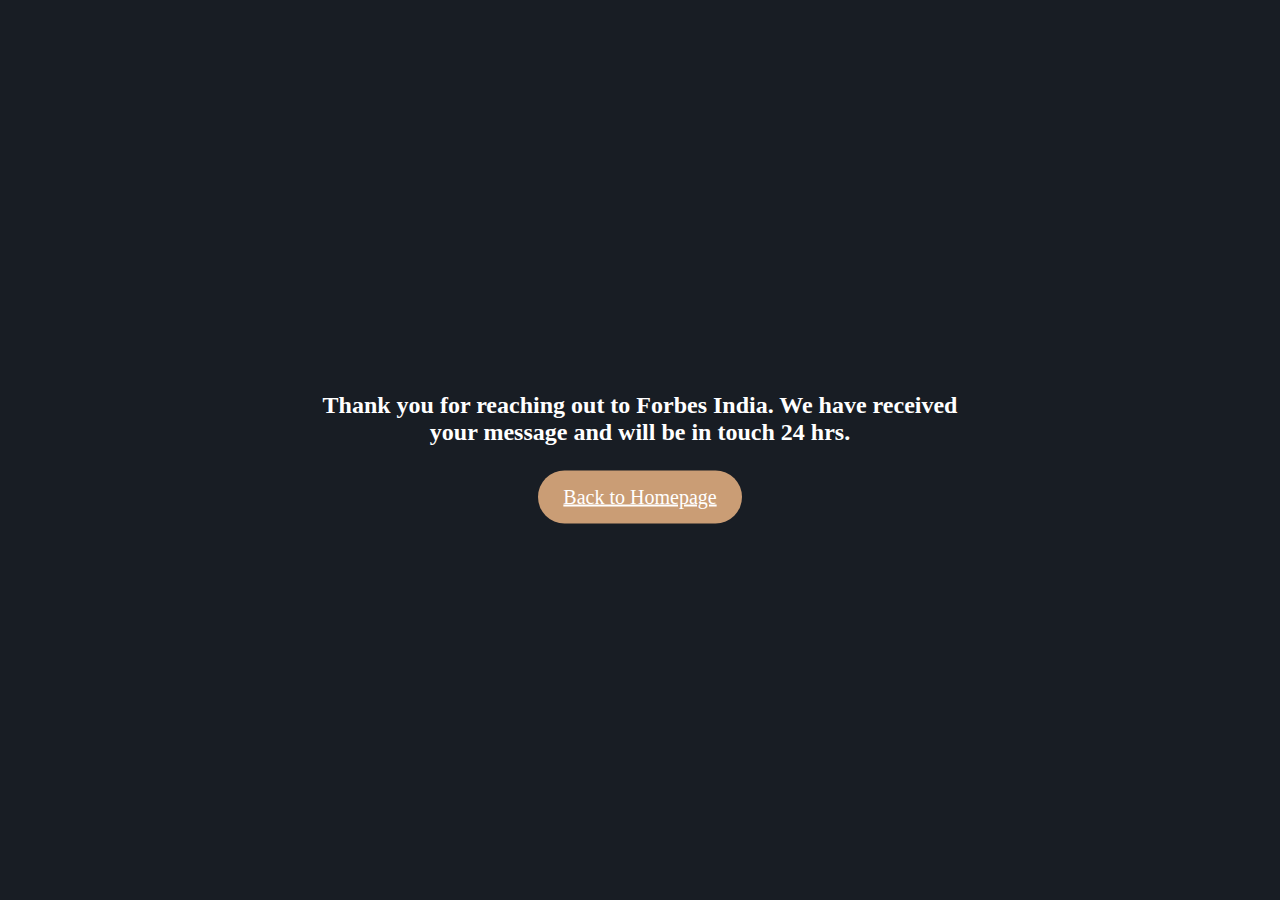
<file: thankyou.html>
<!DOCTYPE html>

<html>

<head>

	<title>Thank you</title>

</head>

<style>

body {

    font-family: 'Playfair Display', serif;

    font-weight: 400;

    background: #181d24;

}

.thank_you_sec {

	text-align: center;

	position: absolute;

	top: 50%;

	left: 50%;

	transform: translate(-50%,-50%);

}

.thank_you_sec img{

	width: 170px;

}

.thank_you_sec h2{

	color: #fff;

	margin: 0;

	padding: 15px 0px;

}

.thank_you_sec a {

    margin: 0 auto;

    font-size: 20px;

    color: #fff;

    background: #ca9d75;

    padding: 15px 25px;

    border-radius: 50px;

    margin-top:10px;

    display: inline-block;

    }

</style>

<body>



	<div class="thank_you_sec">

	<!-- <img src="images/logo.png" class="img-responsive"> -->

	<h2> Thank you for reaching out to Forbes India. We have received your message and will be in touch 24 hrs.</h2>

	<a href="index.html">Back to Homepage</a>

	</div>



</body>

</html>
</file>
<file: css/circle.css>
.rect-auto,
.c100.p51 .slice,
.c100.p52 .slice,
.c100.p53 .slice,
.c100.p54 .slice,
.c100.p55 .slice,
.c100.p56 .slice,
.c100.p57 .slice,
.c100.p58 .slice,
.c100.p59 .slice,
.c100.p60 .slice,
.c100.p61 .slice,
.c100.p62 .slice,
.c100.p63 .slice,
.c100.p64 .slice,
.c100.p65 .slice,
.c100.p66 .slice,
.c100.p67 .slice,
.c100.p68 .slice,
.c100.p69 .slice,
.c100.p70 .slice,
.c100.p71 .slice,
.c100.p72 .slice,
.c100.p73 .slice,
.c100.p74 .slice,
.c100.p75 .slice,
.c100.p76 .slice,
.c100.p77 .slice,
.c100.p78 .slice,
.c100.p79 .slice,
.c100.p80 .slice,
.c100.p81 .slice,
.c100.p82 .slice,
.c100.p83 .slice,
.c100.p84 .slice,
.c100.p85 .slice,
.c100.p86 .slice,
.c100.p87 .slice,
.c100.p88 .slice,
.c100.p89 .slice,
.c100.p90 .slice,
.c100.p91 .slice,
.c100.p92 .slice,
.c100.p93 .slice,
.c100.p94 .slice,
.c100.p95 .slice,
.c100.p96 .slice,
.c100.p97 .slice,
.c100.p98 .slice,
.c100.p99 .slice,
.c100.p100 .slice {
  clip: rect(auto, auto, auto, auto);
}
.pie,
.c100 .bar,
.c100.p51 .fill,
.c100.p52 .fill,
.c100.p53 .fill,
.c100.p54 .fill,
.c100.p55 .fill,
.c100.p56 .fill,
.c100.p57 .fill,
.c100.p58 .fill,
.c100.p59 .fill,
.c100.p60 .fill,
.c100.p61 .fill,
.c100.p62 .fill,
.c100.p63 .fill,
.c100.p64 .fill,
.c100.p65 .fill,
.c100.p66 .fill,
.c100.p67 .fill,
.c100.p68 .fill,
.c100.p69 .fill,
.c100.p70 .fill,
.c100.p71 .fill,
.c100.p72 .fill,
.c100.p73 .fill,
.c100.p74 .fill,
.c100.p75 .fill,
.c100.p76 .fill,
.c100.p77 .fill,
.c100.p78 .fill,
.c100.p79 .fill,
.c100.p80 .fill,
.c100.p81 .fill,
.c100.p82 .fill,
.c100.p83 .fill,
.c100.p84 .fill,
.c100.p85 .fill,
.c100.p86 .fill,
.c100.p87 .fill,
.c100.p88 .fill,
.c100.p89 .fill,
.c100.p90 .fill,
.c100.p91 .fill,
.c100.p92 .fill,
.c100.p93 .fill,
.c100.p94 .fill,
.c100.p95 .fill,
.c100.p96 .fill,
.c100.p97 .fill,
.c100.p98 .fill,
.c100.p99 .fill,
.c100.p100 .fill {
  position: absolute;
  border: 0.08em solid #307bbb;
  width: 0.84em;
  height: 0.84em;
  clip: rect(0em, 0.5em, 1em, 0em);
  border-radius: 50%;
  -webkit-transform: rotate(0deg);
  -moz-transform: rotate(0deg);
  -ms-transform: rotate(0deg);
  -o-transform: rotate(0deg);
  transform: rotate(0deg);
}
.pie-fill,
.c100.p51 .bar:after,
.c100.p51 .fill,
.c100.p52 .bar:after,
.c100.p52 .fill,
.c100.p53 .bar:after,
.c100.p53 .fill,
.c100.p54 .bar:after,
.c100.p54 .fill,
.c100.p55 .bar:after,
.c100.p55 .fill,
.c100.p56 .bar:after,
.c100.p56 .fill,
.c100.p57 .bar:after,
.c100.p57 .fill,
.c100.p58 .bar:after,
.c100.p58 .fill,
.c100.p59 .bar:after,
.c100.p59 .fill,
.c100.p60 .bar:after,
.c100.p60 .fill,
.c100.p61 .bar:after,
.c100.p61 .fill,
.c100.p62 .bar:after,
.c100.p62 .fill,
.c100.p63 .bar:after,
.c100.p63 .fill,
.c100.p64 .bar:after,
.c100.p64 .fill,
.c100.p65 .bar:after,
.c100.p65 .fill,
.c100.p66 .bar:after,
.c100.p66 .fill,
.c100.p67 .bar:after,
.c100.p67 .fill,
.c100.p68 .bar:after,
.c100.p68 .fill,
.c100.p69 .bar:after,
.c100.p69 .fill,
.c100.p70 .bar:after,
.c100.p70 .fill,
.c100.p71 .bar:after,
.c100.p71 .fill,
.c100.p72 .bar:after,
.c100.p72 .fill,
.c100.p73 .bar:after,
.c100.p73 .fill,
.c100.p74 .bar:after,
.c100.p74 .fill,
.c100.p75 .bar:after,
.c100.p75 .fill,
.c100.p76 .bar:after,
.c100.p76 .fill,
.c100.p77 .bar:after,
.c100.p77 .fill,
.c100.p78 .bar:after,
.c100.p78 .fill,
.c100.p79 .bar:after,
.c100.p79 .fill,
.c100.p80 .bar:after,
.c100.p80 .fill,
.c100.p81 .bar:after,
.c100.p81 .fill,
.c100.p82 .bar:after,
.c100.p82 .fill,
.c100.p83 .bar:after,
.c100.p83 .fill,
.c100.p84 .bar:after,
.c100.p84 .fill,
.c100.p85 .bar:after,
.c100.p85 .fill,
.c100.p86 .bar:after,
.c100.p86 .fill,
.c100.p87 .bar:after,
.c100.p87 .fill,
.c100.p88 .bar:after,
.c100.p88 .fill,
.c100.p89 .bar:after,
.c100.p89 .fill,
.c100.p90 .bar:after,
.c100.p90 .fill,
.c100.p91 .bar:after,
.c100.p91 .fill,
.c100.p92 .bar:after,
.c100.p92 .fill,
.c100.p93 .bar:after,
.c100.p93 .fill,
.c100.p94 .bar:after,
.c100.p94 .fill,
.c100.p95 .bar:after,
.c100.p95 .fill,
.c100.p96 .bar:after,
.c100.p96 .fill,
.c100.p97 .bar:after,
.c100.p97 .fill,
.c100.p98 .bar:after,
.c100.p98 .fill,
.c100.p99 .bar:after,
.c100.p99 .fill,
.c100.p100 .bar:after,
.c100.p100 .fill {
  -webkit-transform: rotate(180deg);
  -moz-transform: rotate(180deg);
  -ms-transform: rotate(180deg);
  -o-transform: rotate(180deg);
  transform: rotate(180deg);
}
.c100 {
  position: relative;
  font-size: 120px;
  width: 1em;
  height: 1em;
  border-radius: 50%;
  float: left;
  margin: 0 0.1em 0.1em 0;
  background-color: #cccccc;
}
.c100 *,
.c100 *:before,
.c100 *:after {
  -webkit-box-sizing: content-box;
  -moz-box-sizing: content-box;
  box-sizing: content-box;
}
.c100.center {
  float: none;
  margin: 0 auto;
}
.c100.big {
  font-size: 240px;
}
.c100.small {
  font-size: 80px;
}
.c100 > span {
  position: absolute;
  width: 100%;
  z-index: 1;
  left: 0;
  top: 0;
  width: 5em;
  line-height: 5em;
  font-size: 0.2em;
  color: #cccccc;
  display: block;
  text-align: center;
  white-space: nowrap;
  -webkit-transition-property: all;
  -moz-transition-property: all;
  -o-transition-property: all;
  transition-property: all;
  -webkit-transition-duration: 0.2s;
  -moz-transition-duration: 0.2s;
  -o-transition-duration: 0.2s;
  transition-duration: 0.2s;
  -webkit-transition-timing-function: ease-out;
  -moz-transition-timing-function: ease-out;
  -o-transition-timing-function: ease-out;
  transition-timing-function: ease-out;
}
.c100:after {
  position: absolute;
  top: 0.08em;
  left: 0.08em;
  display: block;
  content: " ";
  border-radius: 50%;
  background-color: #f5f5f5;
  width: 0.84em;
  height: 0.84em;
  -webkit-transition-property: all;
  -moz-transition-property: all;
  -o-transition-property: all;
  transition-property: all;
  -webkit-transition-duration: 0.2s;
  -moz-transition-duration: 0.2s;
  -o-transition-duration: 0.2s;
  transition-duration: 0.2s;
  -webkit-transition-timing-function: ease-in;
  -moz-transition-timing-function: ease-in;
  -o-transition-timing-function: ease-in;
  transition-timing-function: ease-in;
}
.c100 .slice {
  position: absolute;
  width: 1em;
  height: 1em;
  clip: rect(0em, 1em, 1em, 0.5em);
}
.c100.p1 .bar {
  -webkit-transform: rotate(3.6deg);
  -moz-transform: rotate(3.6deg);
  -ms-transform: rotate(3.6deg);
  -o-transform: rotate(3.6deg);
  transform: rotate(3.6deg);
}
.c100.p2 .bar {
  -webkit-transform: rotate(7.2deg);
  -moz-transform: rotate(7.2deg);
  -ms-transform: rotate(7.2deg);
  -o-transform: rotate(7.2deg);
  transform: rotate(7.2deg);
}
.c100.p3 .bar {
  -webkit-transform: rotate(10.8deg);
  -moz-transform: rotate(10.8deg);
  -ms-transform: rotate(10.8deg);
  -o-transform: rotate(10.8deg);
  transform: rotate(10.8deg);
}
.c100.p4 .bar {
  -webkit-transform: rotate(14.4deg);
  -moz-transform: rotate(14.4deg);
  -ms-transform: rotate(14.4deg);
  -o-transform: rotate(14.4deg);
  transform: rotate(14.4deg);
}
.c100.p5 .bar {
  -webkit-transform: rotate(18deg);
  -moz-transform: rotate(18deg);
  -ms-transform: rotate(18deg);
  -o-transform: rotate(18deg);
  transform: rotate(18deg);
}
.c100.p6 .bar {
  -webkit-transform: rotate(21.6deg);
  -moz-transform: rotate(21.6deg);
  -ms-transform: rotate(21.6deg);
  -o-transform: rotate(21.6deg);
  transform: rotate(21.6deg);
}
.c100.p7 .bar {
  -webkit-transform: rotate(25.2deg);
  -moz-transform: rotate(25.2deg);
  -ms-transform: rotate(25.2deg);
  -o-transform: rotate(25.2deg);
  transform: rotate(25.2deg);
}
.c100.p8 .bar {
  -webkit-transform: rotate(28.8deg);
  -moz-transform: rotate(28.8deg);
  -ms-transform: rotate(28.8deg);
  -o-transform: rotate(28.8deg);
  transform: rotate(28.8deg);
}
.c100.p9 .bar {
  -webkit-transform: rotate(32.4deg);
  -moz-transform: rotate(32.4deg);
  -ms-transform: rotate(32.4deg);
  -o-transform: rotate(32.4deg);
  transform: rotate(32.4deg);
}
.c100.p10 .bar {
  -webkit-transform: rotate(36deg);
  -moz-transform: rotate(36deg);
  -ms-transform: rotate(36deg);
  -o-transform: rotate(36deg);
  transform: rotate(36deg);
}
.c100.p11 .bar {
  -webkit-transform: rotate(39.6deg);
  -moz-transform: rotate(39.6deg);
  -ms-transform: rotate(39.6deg);
  -o-transform: rotate(39.6deg);
  transform: rotate(39.6deg);
}
.c100.p12 .bar {
  -webkit-transform: rotate(43.2deg);
  -moz-transform: rotate(43.2deg);
  -ms-transform: rotate(43.2deg);
  -o-transform: rotate(43.2deg);
  transform: rotate(43.2deg);
}
.c100.p13 .bar {
  -webkit-transform: rotate(46.800000000000004deg);
  -moz-transform: rotate(46.800000000000004deg);
  -ms-transform: rotate(46.800000000000004deg);
  -o-transform: rotate(46.800000000000004deg);
  transform: rotate(46.800000000000004deg);
}
.c100.p14 .bar {
  -webkit-transform: rotate(50.4deg);
  -moz-transform: rotate(50.4deg);
  -ms-transform: rotate(50.4deg);
  -o-transform: rotate(50.4deg);
  transform: rotate(50.4deg);
}
.c100.p15 .bar {
  -webkit-transform: rotate(54deg);
  -moz-transform: rotate(54deg);
  -ms-transform: rotate(54deg);
  -o-transform: rotate(54deg);
  transform: rotate(54deg);
}
.c100.p16 .bar {
  -webkit-transform: rotate(57.6deg);
  -moz-transform: rotate(57.6deg);
  -ms-transform: rotate(57.6deg);
  -o-transform: rotate(57.6deg);
  transform: rotate(57.6deg);
}
.c100.p17 .bar {
  -webkit-transform: rotate(61.2deg);
  -moz-transform: rotate(61.2deg);
  -ms-transform: rotate(61.2deg);
  -o-transform: rotate(61.2deg);
  transform: rotate(61.2deg);
}
.c100.p18 .bar {
  -webkit-transform: rotate(64.8deg);
  -moz-transform: rotate(64.8deg);
  -ms-transform: rotate(64.8deg);
  -o-transform: rotate(64.8deg);
  transform: rotate(64.8deg);
}
.c100.p19 .bar {
  -webkit-transform: rotate(68.4deg);
  -moz-transform: rotate(68.4deg);
  -ms-transform: rotate(68.4deg);
  -o-transform: rotate(68.4deg);
  transform: rotate(68.4deg);
}
.c100.p20 .bar {
  -webkit-transform: rotate(72deg);
  -moz-transform: rotate(72deg);
  -ms-transform: rotate(72deg);
  -o-transform: rotate(72deg);
  transform: rotate(72deg);
}
.c100.p21 .bar {
  -webkit-transform: rotate(75.60000000000001deg);
  -moz-transform: rotate(75.60000000000001deg);
  -ms-transform: rotate(75.60000000000001deg);
  -o-transform: rotate(75.60000000000001deg);
  transform: rotate(75.60000000000001deg);
}
.c100.p22 .bar {
  -webkit-transform: rotate(79.2deg);
  -moz-transform: rotate(79.2deg);
  -ms-transform: rotate(79.2deg);
  -o-transform: rotate(79.2deg);
  transform: rotate(79.2deg);
}
.c100.p23 .bar {
  -webkit-transform: rotate(82.8deg);
  -moz-transform: rotate(82.8deg);
  -ms-transform: rotate(82.8deg);
  -o-transform: rotate(82.8deg);
  transform: rotate(82.8deg);
}
.c100.p24 .bar {
  -webkit-transform: rotate(86.4deg);
  -moz-transform: rotate(86.4deg);
  -ms-transform: rotate(86.4deg);
  -o-transform: rotate(86.4deg);
  transform: rotate(86.4deg);
}
.c100.p25 .bar {
  -webkit-transform: rotate(90deg);
  -moz-transform: rotate(90deg);
  -ms-transform: rotate(90deg);
  -o-transform: rotate(90deg);
  transform: rotate(90deg);
}
.c100.p26 .bar {
  -webkit-transform: rotate(93.60000000000001deg);
  -moz-transform: rotate(93.60000000000001deg);
  -ms-transform: rotate(93.60000000000001deg);
  -o-transform: rotate(93.60000000000001deg);
  transform: rotate(93.60000000000001deg);
}
.c100.p27 .bar {
  -webkit-transform: rotate(97.2deg);
  -moz-transform: rotate(97.2deg);
  -ms-transform: rotate(97.2deg);
  -o-transform: rotate(97.2deg);
  transform: rotate(97.2deg);
}
.c100.p28 .bar {
  -webkit-transform: rotate(100.8deg);
  -moz-transform: rotate(100.8deg);
  -ms-transform: rotate(100.8deg);
  -o-transform: rotate(100.8deg);
  transform: rotate(100.8deg);
}
.c100.p29 .bar {
  -webkit-transform: rotate(104.4deg);
  -moz-transform: rotate(104.4deg);
  -ms-transform: rotate(104.4deg);
  -o-transform: rotate(104.4deg);
  transform: rotate(104.4deg);
}
.c100.p30 .bar {
  -webkit-transform: rotate(108deg);
  -moz-transform: rotate(108deg);
  -ms-transform: rotate(108deg);
  -o-transform: rotate(108deg);
  transform: rotate(108deg);
}
.c100.p31 .bar {
  -webkit-transform: rotate(111.60000000000001deg);
  -moz-transform: rotate(111.60000000000001deg);
  -ms-transform: rotate(111.60000000000001deg);
  -o-transform: rotate(111.60000000000001deg);
  transform: rotate(111.60000000000001deg);
}
.c100.p32 .bar {
  -webkit-transform: rotate(115.2deg);
  -moz-transform: rotate(115.2deg);
  -ms-transform: rotate(115.2deg);
  -o-transform: rotate(115.2deg);
  transform: rotate(115.2deg);
}
.c100.p33 .bar {
  -webkit-transform: rotate(118.8deg);
  -moz-transform: rotate(118.8deg);
  -ms-transform: rotate(118.8deg);
  -o-transform: rotate(118.8deg);
  transform: rotate(118.8deg);
}
.c100.p34 .bar {
  -webkit-transform: rotate(122.4deg);
  -moz-transform: rotate(122.4deg);
  -ms-transform: rotate(122.4deg);
  -o-transform: rotate(122.4deg);
  transform: rotate(122.4deg);
}
.c100.p35 .bar {
  -webkit-transform: rotate(126deg);
  -moz-transform: rotate(126deg);
  -ms-transform: rotate(126deg);
  -o-transform: rotate(126deg);
  transform: rotate(126deg);
}
.c100.p36 .bar {
  -webkit-transform: rotate(129.6deg);
  -moz-transform: rotate(129.6deg);
  -ms-transform: rotate(129.6deg);
  -o-transform: rotate(129.6deg);
  transform: rotate(129.6deg);
}
.c100.p37 .bar {
  -webkit-transform: rotate(133.20000000000002deg);
  -moz-transform: rotate(133.20000000000002deg);
  -ms-transform: rotate(133.20000000000002deg);
  -o-transform: rotate(133.20000000000002deg);
  transform: rotate(133.20000000000002deg);
}
.c100.p38 .bar {
  -webkit-transform: rotate(136.8deg);
  -moz-transform: rotate(136.8deg);
  -ms-transform: rotate(136.8deg);
  -o-transform: rotate(136.8deg);
  transform: rotate(136.8deg);
}
.c100.p39 .bar {
  -webkit-transform: rotate(140.4deg);
  -moz-transform: rotate(140.4deg);
  -ms-transform: rotate(140.4deg);
  -o-transform: rotate(140.4deg);
  transform: rotate(140.4deg);
}
.c100.p40 .bar {
  -webkit-transform: rotate(144deg);
  -moz-transform: rotate(144deg);
  -ms-transform: rotate(144deg);
  -o-transform: rotate(144deg);
  transform: rotate(144deg);
}
.c100.p41 .bar {
  -webkit-transform: rotate(147.6deg);
  -moz-transform: rotate(147.6deg);
  -ms-transform: rotate(147.6deg);
  -o-transform: rotate(147.6deg);
  transform: rotate(147.6deg);
}
.c100.p42 .bar {
  -webkit-transform: rotate(151.20000000000002deg);
  -moz-transform: rotate(151.20000000000002deg);
  -ms-transform: rotate(151.20000000000002deg);
  -o-transform: rotate(151.20000000000002deg);
  transform: rotate(151.20000000000002deg);
}
.c100.p43 .bar {
  -webkit-transform: rotate(154.8deg);
  -moz-transform: rotate(154.8deg);
  -ms-transform: rotate(154.8deg);
  -o-transform: rotate(154.8deg);
  transform: rotate(154.8deg);
}
.c100.p44 .bar {
  -webkit-transform: rotate(158.4deg);
  -moz-transform: rotate(158.4deg);
  -ms-transform: rotate(158.4deg);
  -o-transform: rotate(158.4deg);
  transform: rotate(158.4deg);
}
.c100.p45 .bar {
  -webkit-transform: rotate(162deg);
  -moz-transform: rotate(162deg);
  -ms-transform: rotate(162deg);
  -o-transform: rotate(162deg);
  transform: rotate(162deg);
}
.c100.p46 .bar {
  -webkit-transform: rotate(165.6deg);
  -moz-transform: rotate(165.6deg);
  -ms-transform: rotate(165.6deg);
  -o-transform: rotate(165.6deg);
  transform: rotate(165.6deg);
}
.c100.p47 .bar {
  -webkit-transform: rotate(169.20000000000002deg);
  -moz-transform: rotate(169.20000000000002deg);
  -ms-transform: rotate(169.20000000000002deg);
  -o-transform: rotate(169.20000000000002deg);
  transform: rotate(169.20000000000002deg);
}
.c100.p48 .bar {
  -webkit-transform: rotate(172.8deg);
  -moz-transform: rotate(172.8deg);
  -ms-transform: rotate(172.8deg);
  -o-transform: rotate(172.8deg);
  transform: rotate(172.8deg);
}
.c100.p49 .bar {
  -webkit-transform: rotate(176.4deg);
  -moz-transform: rotate(176.4deg);
  -ms-transform: rotate(176.4deg);
  -o-transform: rotate(176.4deg);
  transform: rotate(176.4deg);
}
.c100.p50 .bar {
  -webkit-transform: rotate(180deg);
  -moz-transform: rotate(180deg);
  -ms-transform: rotate(180deg);
  -o-transform: rotate(180deg);
  transform: rotate(180deg);
}
.c100.p51 .bar {
  -webkit-transform: rotate(183.6deg);
  -moz-transform: rotate(183.6deg);
  -ms-transform: rotate(183.6deg);
  -o-transform: rotate(183.6deg);
  transform: rotate(183.6deg);
}
.c100.p52 .bar {
  -webkit-transform: rotate(187.20000000000002deg);
  -moz-transform: rotate(187.20000000000002deg);
  -ms-transform: rotate(187.20000000000002deg);
  -o-transform: rotate(187.20000000000002deg);
  transform: rotate(187.20000000000002deg);
}
.c100.p53 .bar {
  -webkit-transform: rotate(190.8deg);
  -moz-transform: rotate(190.8deg);
  -ms-transform: rotate(190.8deg);
  -o-transform: rotate(190.8deg);
  transform: rotate(190.8deg);
}
.c100.p54 .bar {
  -webkit-transform: rotate(194.4deg);
  -moz-transform: rotate(194.4deg);
  -ms-transform: rotate(194.4deg);
  -o-transform: rotate(194.4deg);
  transform: rotate(194.4deg);
}
.c100.p55 .bar {
  -webkit-transform: rotate(198deg);
  -moz-transform: rotate(198deg);
  -ms-transform: rotate(198deg);
  -o-transform: rotate(198deg);
  transform: rotate(198deg);
}
.c100.p56 .bar {
  -webkit-transform: rotate(201.6deg);
  -moz-transform: rotate(201.6deg);
  -ms-transform: rotate(201.6deg);
  -o-transform: rotate(201.6deg);
  transform: rotate(201.6deg);
}
.c100.p57 .bar {
  -webkit-transform: rotate(205.20000000000002deg);
  -moz-transform: rotate(205.20000000000002deg);
  -ms-transform: rotate(205.20000000000002deg);
  -o-transform: rotate(205.20000000000002deg);
  transform: rotate(205.20000000000002deg);
}
.c100.p58 .bar {
  -webkit-transform: rotate(208.8deg);
  -moz-transform: rotate(208.8deg);
  -ms-transform: rotate(208.8deg);
  -o-transform: rotate(208.8deg);
  transform: rotate(208.8deg);
}
.c100.p59 .bar {
  -webkit-transform: rotate(212.4deg);
  -moz-transform: rotate(212.4deg);
  -ms-transform: rotate(212.4deg);
  -o-transform: rotate(212.4deg);
  transform: rotate(212.4deg);
}
.c100.p60 .bar {
  -webkit-transform: rotate(216deg);
  -moz-transform: rotate(216deg);
  -ms-transform: rotate(216deg);
  -o-transform: rotate(216deg);
  transform: rotate(216deg);
}
.c100.p61 .bar {
  -webkit-transform: rotate(219.6deg);
  -moz-transform: rotate(219.6deg);
  -ms-transform: rotate(219.6deg);
  -o-transform: rotate(219.6deg);
  transform: rotate(219.6deg);
}
.c100.p62 .bar {
  -webkit-transform: rotate(223.20000000000002deg);
  -moz-transform: rotate(223.20000000000002deg);
  -ms-transform: rotate(223.20000000000002deg);
  -o-transform: rotate(223.20000000000002deg);
  transform: rotate(223.20000000000002deg);
}
.c100.p63 .bar {
  -webkit-transform: rotate(226.8deg);
  -moz-transform: rotate(226.8deg);
  -ms-transform: rotate(226.8deg);
  -o-transform: rotate(226.8deg);
  transform: rotate(226.8deg);
}
.c100.p64 .bar {
  -webkit-transform: rotate(230.4deg);
  -moz-transform: rotate(230.4deg);
  -ms-transform: rotate(230.4deg);
  -o-transform: rotate(230.4deg);
  transform: rotate(230.4deg);
}
.c100.p65 .bar {
  -webkit-transform: rotate(234deg);
  -moz-transform: rotate(234deg);
  -ms-transform: rotate(234deg);
  -o-transform: rotate(234deg);
  transform: rotate(234deg);
}
.c100.p66 .bar {
  -webkit-transform: rotate(237.6deg);
  -moz-transform: rotate(237.6deg);
  -ms-transform: rotate(237.6deg);
  -o-transform: rotate(237.6deg);
  transform: rotate(237.6deg);
}
.c100.p67 .bar {
  -webkit-transform: rotate(241.20000000000002deg);
  -moz-transform: rotate(241.20000000000002deg);
  -ms-transform: rotate(241.20000000000002deg);
  -o-transform: rotate(241.20000000000002deg);
  transform: rotate(241.20000000000002deg);
}
.c100.p68 .bar {
  -webkit-transform: rotate(244.8deg);
  -moz-transform: rotate(244.8deg);
  -ms-transform: rotate(244.8deg);
  -o-transform: rotate(244.8deg);
  transform: rotate(244.8deg);
}
.c100.p69 .bar {
  -webkit-transform: rotate(248.4deg);
  -moz-transform: rotate(248.4deg);
  -ms-transform: rotate(248.4deg);
  -o-transform: rotate(248.4deg);
  transform: rotate(248.4deg);
}
.c100.p70 .bar {
  -webkit-transform: rotate(252deg);
  -moz-transform: rotate(252deg);
  -ms-transform: rotate(252deg);
  -o-transform: rotate(252deg);
  transform: rotate(252deg);
}
.c100.p71 .bar {
  -webkit-transform: rotate(255.6deg);
  -moz-transform: rotate(255.6deg);
  -ms-transform: rotate(255.6deg);
  -o-transform: rotate(255.6deg);
  transform: rotate(255.6deg);
}
.c100.p72 .bar {
  -webkit-transform: rotate(259.2deg);
  -moz-transform: rotate(259.2deg);
  -ms-transform: rotate(259.2deg);
  -o-transform: rotate(259.2deg);
  transform: rotate(259.2deg);
}
.c100.p73 .bar {
  -webkit-transform: rotate(262.8deg);
  -moz-transform: rotate(262.8deg);
  -ms-transform: rotate(262.8deg);
  -o-transform: rotate(262.8deg);
  transform: rotate(262.8deg);
}
.c100.p74 .bar {
  -webkit-transform: rotate(266.40000000000003deg);
  -moz-transform: rotate(266.40000000000003deg);
  -ms-transform: rotate(266.40000000000003deg);
  -o-transform: rotate(266.40000000000003deg);
  transform: rotate(266.40000000000003deg);
}
.c100.p75 .bar {
  -webkit-transform: rotate(270deg);
  -moz-transform: rotate(270deg);
  -ms-transform: rotate(270deg);
  -o-transform: rotate(270deg);
  transform: rotate(270deg);
}
.c100.p76 .bar {
  -webkit-transform: rotate(273.6deg);
  -moz-transform: rotate(273.6deg);
  -ms-transform: rotate(273.6deg);
  -o-transform: rotate(273.6deg);
  transform: rotate(273.6deg);
}
.c100.p77 .bar {
  -webkit-transform: rotate(277.2deg);
  -moz-transform: rotate(277.2deg);
  -ms-transform: rotate(277.2deg);
  -o-transform: rotate(277.2deg);
  transform: rotate(277.2deg);
}
.c100.p78 .bar {
  -webkit-transform: rotate(280.8deg);
  -moz-transform: rotate(280.8deg);
  -ms-transform: rotate(280.8deg);
  -o-transform: rotate(280.8deg);
  transform: rotate(280.8deg);
}
.c100.p79 .bar {
  -webkit-transform: rotate(284.40000000000003deg);
  -moz-transform: rotate(284.40000000000003deg);
  -ms-transform: rotate(284.40000000000003deg);
  -o-transform: rotate(284.40000000000003deg);
  transform: rotate(284.40000000000003deg);
}
.c100.p80 .bar {
  -webkit-transform: rotate(288deg);
  -moz-transform: rotate(288deg);
  -ms-transform: rotate(288deg);
  -o-transform: rotate(288deg);
  transform: rotate(288deg);
}
.c100.p81 .bar {
  -webkit-transform: rotate(291.6deg);
  -moz-transform: rotate(291.6deg);
  -ms-transform: rotate(291.6deg);
  -o-transform: rotate(291.6deg);
  transform: rotate(291.6deg);
}
.c100.p82 .bar {
  -webkit-transform: rotate(295.2deg);
  -moz-transform: rotate(295.2deg);
  -ms-transform: rotate(295.2deg);
  -o-transform: rotate(295.2deg);
  transform: rotate(295.2deg);
}
.c100.p83 .bar {
  -webkit-transform: rotate(298.8deg);
  -moz-transform: rotate(298.8deg);
  -ms-transform: rotate(298.8deg);
  -o-transform: rotate(298.8deg);
  transform: rotate(298.8deg);
}
.c100.p84 .bar {
  -webkit-transform: rotate(302.40000000000003deg);
  -moz-transform: rotate(302.40000000000003deg);
  -ms-transform: rotate(302.40000000000003deg);
  -o-transform: rotate(302.40000000000003deg);
  transform: rotate(302.40000000000003deg);
}
.c100.p85 .bar {
  -webkit-transform: rotate(306deg);
  -moz-transform: rotate(306deg);
  -ms-transform: rotate(306deg);
  -o-transform: rotate(306deg);
  transform: rotate(306deg);
}
.c100.p86 .bar {
  -webkit-transform: rotate(309.6deg);
  -moz-transform: rotate(309.6deg);
  -ms-transform: rotate(309.6deg);
  -o-transform: rotate(309.6deg);
  transform: rotate(309.6deg);
}
.c100.p87 .bar {
  -webkit-transform: rotate(313.2deg);
  -moz-transform: rotate(313.2deg);
  -ms-transform: rotate(313.2deg);
  -o-transform: rotate(313.2deg);
  transform: rotate(313.2deg);
}
.c100.p88 .bar {
  -webkit-transform: rotate(316.8deg);
  -moz-transform: rotate(316.8deg);
  -ms-transform: rotate(316.8deg);
  -o-transform: rotate(316.8deg);
  transform: rotate(316.8deg);
}
.c100.p89 .bar {
  -webkit-transform: rotate(320.40000000000003deg);
  -moz-transform: rotate(320.40000000000003deg);
  -ms-transform: rotate(320.40000000000003deg);
  -o-transform: rotate(320.40000000000003deg);
  transform: rotate(320.40000000000003deg);
}
.c100.p90 .bar {
  -webkit-transform: rotate(324deg);
  -moz-transform: rotate(324deg);
  -ms-transform: rotate(324deg);
  -o-transform: rotate(324deg);
  transform: rotate(324deg);
}
.c100.p91 .bar {
  -webkit-transform: rotate(327.6deg);
  -moz-transform: rotate(327.6deg);
  -ms-transform: rotate(327.6deg);
  -o-transform: rotate(327.6deg);
  transform: rotate(327.6deg);
}
.c100.p92 .bar {
  -webkit-transform: rotate(331.2deg);
  -moz-transform: rotate(331.2deg);
  -ms-transform: rotate(331.2deg);
  -o-transform: rotate(331.2deg);
  transform: rotate(331.2deg);
}
.c100.p93 .bar {
  -webkit-transform: rotate(334.8deg);
  -moz-transform: rotate(334.8deg);
  -ms-transform: rotate(334.8deg);
  -o-transform: rotate(334.8deg);
  transform: rotate(334.8deg);
}
.c100.p94 .bar {
  -webkit-transform: rotate(338.40000000000003deg);
  -moz-transform: rotate(338.40000000000003deg);
  -ms-transform: rotate(338.40000000000003deg);
  -o-transform: rotate(338.40000000000003deg);
  transform: rotate(338.40000000000003deg);
}
.c100.p95 .bar {
  -webkit-transform: rotate(342deg);
  -moz-transform: rotate(342deg);
  -ms-transform: rotate(342deg);
  -o-transform: rotate(342deg);
  transform: rotate(342deg);
}
.c100.p96 .bar {
  -webkit-transform: rotate(345.6deg);
  -moz-transform: rotate(345.6deg);
  -ms-transform: rotate(345.6deg);
  -o-transform: rotate(345.6deg);
  transform: rotate(345.6deg);
}
.c100.p97 .bar {
  -webkit-transform: rotate(349.2deg);
  -moz-transform: rotate(349.2deg);
  -ms-transform: rotate(349.2deg);
  -o-transform: rotate(349.2deg);
  transform: rotate(349.2deg);
}
.c100.p98 .bar {
  -webkit-transform: rotate(352.8deg);
  -moz-transform: rotate(352.8deg);
  -ms-transform: rotate(352.8deg);
  -o-transform: rotate(352.8deg);
  transform: rotate(352.8deg);
}
.c100.p99 .bar {
  -webkit-transform: rotate(356.40000000000003deg);
  -moz-transform: rotate(356.40000000000003deg);
  -ms-transform: rotate(356.40000000000003deg);
  -o-transform: rotate(356.40000000000003deg);
  transform: rotate(356.40000000000003deg);
}
.c100.p100 .bar {
  -webkit-transform: rotate(360deg);
  -moz-transform: rotate(360deg);
  -ms-transform: rotate(360deg);
  -o-transform: rotate(360deg);
  transform: rotate(360deg);
}
.c100:hover {
  cursor: default;
}

.c100.dark {
  background-color: #777777;
}
.c100.dark .bar,
.c100.dark .fill {
  border-color: #c6ff00 !important;
}
.c100.dark > span {
  color: #777777;
}
.c100.dark:after {
  background-color: #666666;
}
.c100.dark:hover > span {
  color: #c6ff00;
}
.c100.green .bar,
.c100.green .fill {
  border-color: #4db53c !important;
}
.c100.green:hover > span {
  color: #4db53c;
}
.c100.green.dark .bar,
.c100.green.dark .fill {
  border-color: #5fd400 !important;
}
.c100.green.dark:hover > span {
  color: #5fd400;
}
.c100.orange .bar,
.c100.orange .fill {
  border-color: #dd9d22 !important;
}
.c100.orange:hover > span {
  color: #dd9d22;
}
.c100.orange.dark .bar,
.c100.orange.dark .fill {
  border-color: #e08833 !important;
}
.c100.orange.dark:hover > span {
  color: #e08833;
}
</file>
<file: css/style.css>
html {
  overflow-x: hidden;
  height: 100%;
}

body {
  font-family: 'Poppins', sans-serif;
  font-size: 15px;
  color: #fff;
  font-weight: 500;
  line-height: 1.6;
  position: relative;
  background-size: cover;
  background-position: center;
  height: 100%;
  width: 100%;
  background-color: #111;
}

.poppins-font {
  font-family: 'Poppins', sans-serif;
}

.open-sans-font {
  font-family: 'Open Sans', sans-serif;
}

hr.separator {
  border-top: 1px solid #252525;
  margin: 70px auto 55px;
  max-width: 40%;
}

.ft-wt-600 {
  font-weight: 600;
}

.mb-30 {
  margin-bottom: 30px;
}

.no-transform {
  transform: none !important;
}

.custom-title {
  padding-bottom: 22px;
  font-size: 26px;
}

/*** Light Body ***/

body.light {
  color: #666;
  background-color: #fff;
}

body.home.light .home-details h1 span,
body.light .button .button-text {
  color: #666;
}

body.light .button:hover .button-text {
  color: #fff;
}

body.home.light .home-details h6 {
  color: #777;
}

body.home.light .bg {
  background-image: url(../img/light.jpg);
  background-size: cover;
  background-repeat: no-repeat;
  background-position: top;
  box-shadow: 0 0 7px rgba(0,0,0,.3);
}

body.light .preloader .black_wall {
  background-color: #eee;
}

body.light .preloader {
  background-color: #fff;
}

body.light .title-section h1 {
  color: #666;
}

body.light .title-bg {
  color: rgba(30, 37, 48, 0.07);
}

body.light.about .box-stats {
  border: 1px solid #ddd;
}

body.light.about .c100,
body.light.about .resume-box .time {
  background-color: #eee;
}

body.light.about .resume-box .time,
body.light.about .resume-box p {
  color: #666;
}

body.light.about .resume-box .place:before {
  background-color: #666;
}

body.light.about  .resume-box li:after {
  border-left: 1px solid #ddd;
}

body.light.about .c100 > span {
  color: #666;
}

body.light.about .c100:after {
  background-color: #fff;
}

body.light.portfolio .slideshow figure {
  background-color: #fff;
}

body.light.portfolio .slideshow ul > li:after {
  background: rgba(255,255,255,0.77);
}

body.light.portfolio .slideshow {
  background: rgba(0,0,0,0.7);
}

body.light.contact .contactform input[type=text],
body.light.contact .contactform input[type=email],
body.light.contact .contactform textarea {
  background-color: #fff;
  border: 1px solid #ddd;
  color: #666;
}

body.light.contact  ul.social li a {
  color: #666;
  background: #eee;
}

body.light.contact  ul.social li a:hover {
  color: #fff;
}

body.light.blog .post-content {
  background-color: #f2f2f2;
}

body.light.blog .post-content .entry-header h3 a {
  color: #666;
}

body.light.blog .page-link {
  color: #666;
  background-color: #eee;
  border: 1px solid #eee;
}

body.light.blog-post .meta {
  color: #888;
}

body.light.blog .page-item.active .page-link {
  color: #fff;
}

body.light hr.separator {
  border-top: 1px solid #ddd;
}

@media (min-width: 992px) {
  body.light .header ul.icon-menu li.icon-box {
    background-color: #eee;
  }

  body.light .header ul.icon-menu li.icon-box i {
    color: #666;
  }

  body.light .header ul.icon-menu li.icon-box.active,
  body.light .header ul.icon-menu li.icon-box:hover,
  body.light .header ul.icon-menu li.icon-box.active i,
  body.light .header ul.icon-menu li.icon-box:hover i {
    color: #fff;
  }
}

@media (max-width: 991px) {

  body.light .main-img-mobile {
    border: 4px solid #eee;
  }

  body.light #menuToggle {
    border: 1px solid #ddd;
  }

  body.light #menuToggle,
  body.light #menu {
    background: #eee;
  }

  body.light #menuToggle > span,
  body.light #menuToggle input:checked ~ span {
    background: #666;
  }

  body.light #menu li a {
    color: #666;
  }

  body.light #menu li:after {
    background: #ddd;
  }

  body.light.portfolio .slideshow nav {
    background: #eee;
    border-bottom: 1px solid #ddd;
  }

  body.light.portfolio .slideshow nav span img {
    display: none;
  }

  body.light.portfolio .slideshow nav span.nav-next {
    background-image: url("../img/projects/navigation/right-arrow.png");
    background-size: cover;
  }

  body.light.portfolio .slideshow nav span.nav-prev {
    background-image: url("../img/projects/navigation/left-arrow.png");
    background-size: cover;
  }

  body.light.portfolio .slideshow nav span.nav-close {
    background-image: url("../img/projects/navigation/close-button.png");
    background-size: cover;
  }

  body.light.portfolio .slideshow nav span.nav-next,
  body.light.portfolio .slideshow nav span.nav-prev {
    top: 51px;
  }

  body.light.portfolio .slideshow {
    background: #fff;
  }
}

@media (max-width: 576px) {
  body.light .title-section {
    background: #eee;
    border-bottom: 1px solid #ddd;
  }

  body.light #menuToggle {
    border: 0;
  }

  body.light.portfolio .slideshow nav span.nav-next,
  body.light.portfolio .slideshow nav span.nav-prev {
    top: 31px;
  }
}
/*** Buttons ***/
.button {
  overflow: hidden;
  display: inline-block;
  line-height: 1.4;
  border-radius: 35px;
  white-space: nowrap;
  text-overflow: ellipsis;
  text-align: center;
  cursor: pointer;
  vertical-align: middle;
  user-select: none;
  transition: 250ms all ease-in-out;
  text-transform: uppercase;
  text-decoration: none !important;
  position: relative;
  z-index: 1;
  padding: 16px 70px 16px 35px;
  font-size: 15px;
  font-weight: 600;
  color: #fff;
  background-color: transparent;
  outline: none !important;
}

.button .button-text {
  position: relative;
  z-index: 2;
  color: #fff;
  transition: .3s ease-out all;
}

.button:before {
  z-index: -1;
  content: '';
  position: absolute;
  top: 0;
  bottom: 0;
  left: 0;
  right: 0;
  transform: translateX(100%);
  transition: .3s ease-out all;
}

.button:hover .button-text {
  color: #ffffff;
}

.button:hover:before {
  transform: translateX(0);
}

.button-icon {
  position: absolute;
  right: -1px;
  top: -1px;
  bottom: 0;
  width: 55px;
  height: 55px;
  display: flex;
  justify-content: center;
  align-items: center;
  font-size: 19px;
  color: #ffffff;
  border-radius: 50%;
}

/*** Page Title ***/

.title-section {
  margin: 0 auto;
  width: 100%;
  position: relative;
  padding: 80px 0;
}

.title-section h1 {
  font-size: 56px;
  font-weight: 900;
  color: #fff;
  text-transform: uppercase;
  margin: 0;
}

.title-bg {
  font-size: 110px;
  left: 0;
  letter-spacing: 10px;
  line-height: 0.7;
  position: absolute;
  right: 0;
  top: 50%;
  text-transform: uppercase;
  font-weight: 800;
  -webkit-transform: translateY(-50%);
  -moz-transform: translateY(-50%);
  -ms-transform: translateY(-50%);
  -o-transform: translateY(-50%);
  transform: translateY(-50%);
  color: rgba(255, 255, 255, 0.07);
}

/* [ HEADER ] */
/*================================================== */

/*** Desktop Navigation ***/

@media (min-width: 992px) {

  /*** Navigation ***/

  .header {
    position: fixed;
    right: 30px;
    bottom: 0;
    z-index: 3;
    display: flex;
    align-items: center;
    height: calc(100vh - 200px);
    top: 100px;
    opacity: 1;
    transition: opacity 0.3s;
    -webkit-transition: opacity 0.3s;
  }

  .header.hide-header {
    z-index: 0 !important;
    opacity: 0;
  }

  .header ul.icon-menu {
    margin: 0;
    padding: 0;
  }

  .header ul.icon-menu li.icon-box {
    width: 50px;
    height: 50px;
    list-style: none;
    position: relative;
    display: flex;
    align-items: center;
    transition: .3s;
    margin: 20px 0;
    border-radius: 50%;
    background: #2b2a2a;
  }

  .header ul.icon-menu li.icon-box i {
    color: #ddd;
    font-size: 19px;
    transition: .3s;
  }

  .header ul.icon-menu li.icon-box.active,
  .header ul.icon-menu li.icon-box:hover,
  .header ul.icon-menu li.icon-box.active i,
  .header ul.icon-menu li.icon-box:hover i {
    color: #fff;
  }

  .header .icon-box h2 {
    font-size: 15px;
    font-weight: 500;
  }

  .header .icon-box a {
    display: block;
    padding: 0;
    width: 50px;
    height: 50px;
  }

  .header .icon-box i.fa {
    position: absolute;
    pointer-events: none;
  }

  .header .icon-menu i {
    left: 0;
    right: 0;
    margin: 0 auto;
    display: block;
    text-align: center;
    font-size: 35px;
    top: 15px;
  }

  .header .icon-box h2 {
    z-index: -1;
    position: absolute;
    top: 0;
    right: 0;
    opacity: 0;
    color: #fff;
    line-height: 50px;
    font-weight: 500;
    transition: all .3s;
    border-radius: 30px;
    text-transform: uppercase;
    padding: 0 25px 0 30px;
    height: 50px;
  }

  .header .icon-box a:hover h2 {
    opacity: 1;
    right: 27px;
    margin: 0;
    text-align: center;
    border-radius: 30px 0 0 30px;
  }
}

/* [ Pages ] */
/*================================================== */

/*** Homepage ***/

.home .color-block {
  position: fixed;
  height: 200%;
  width: 100%;
  transform: rotate(-15deg);
  left: -83%;
  top: -50%;
}

.home .bg {
  background-image: url(../img/vikram-gupta-php-developer.jpg);
  background-size: cover;
  background-repeat: no-repeat;
  background-position: top;
  height: calc(100vh - 80px);
  z-index: 111;
  border-radius: 30px;
  left: 40px;
  top: 40px;
  box-shadow: 0 0 7px rgba(0,0,0,.9);
}

.home .container-home {
  display: flex;
  align-items: center;
  min-height: 100%;
}

.home .home-details > div {
  max-width: 550px;
  margin: 0 auto;
}

.home .home-details h1 {
  font-size: 51px;
  line-height: 62px;
  font-weight: 700;
  margin: 18px 0 10px;
  position: relative;
  padding-left: 70px;
}

.home .home-details h1:before {
  content: '';
  position: absolute;
  left: 0;
  top: 29px;
  height: 4px;
  width: 40px;
  border-radius: 10px;
}

.home .home-details h1 span {
  color: #fff;
  display: block;
}

.home .home-details h6 {
  color: #eee;
  font-size: 22px;
  font-weight: 400;
  display: block;
}

.home .home-details p {
  margin: 15px 0 28px;
  font-size: 16px;
  line-height: 35px;
}

/*** About ***/

.about .main-content {
  padding-bottom: 20px;
}

/* Personal Info List */

.about .about-list li:not(:last-child) {
  padding-bottom: 20px;
}

.about .about-list .title {
  opacity: .8;
  text-transform: capitalize;
}

.about .about-list .value {
  font-weight: 600;
}

/* Box Stats */

.about .box-stats {
  padding: 20px 30px 25px 40px;
  border-radius: 5px;
  border: 1px solid #252525;
}

.about .box-stats.with-margin {
  margin-bottom: 30px;
}

.about .box-stats h3 {
  position: relative;
  display: inline-block;
  margin: 0;
  font-size: 50px;
  font-weight: 700;
}

.about .box-stats h3:after {
  content: '+';
  position: absolute;
  right: -24px;
  font-size: 33px;
  font-weight: 300;
  top: 2px;
}

.about .box-stats p {
  padding-left: 45px;
}

.about .box-stats p:before {
  content: "";
  position: absolute;
  left: 0;
  top: 13px;
  width: 30px;
  height: 1px;
  background: #777;
}

/* Resume */

.about .resume-box ul {
  margin: 0;
  padding: 0;
  list-style: none;
}

.about .resume-box li {
  position: relative;
  padding: 0 20px 0 60px;
  margin: 0 0 50px;
}

.about .resume-box li:after {
  content: "";
  position: absolute;
  top: 0;
  left: 20px;
  bottom: 0;
  border-left: 1px solid #333;
}

.about .resume-box .icon {
  width: 40px;
  height: 40px;
  position: absolute;
  left: 0;
  right: 0;
  line-height: 40px;
  text-align: center;
  z-index: 1;
  border-radius: 50%;
  color: #fff;
  background-color: #252525;
}

.about .resume-box .time {
  color: #fff;
  font-size: 12px;
  padding: 1px 10px;
  display: inline-block;
  margin-bottom: 12px;
  border-radius: 20px;
  font-weight: 600;
  background-color: #252525;
  opacity: .8;
}

.about .resume-box h5 {
  font-size: 18px;
  margin: 7px 0 10px;
}

.about .resume-box p {
  margin: 0;
  color: #eee;
  font-size: 14px;
}

.about .resume-box .place {
  opacity: .8;
  font-weight: 600;
  font-size: 15px;
  position: relative;
  padding-left: 26px;
}

.about .resume-box .place:before {
  position: absolute;
  content: '';
  width: 10px;
  height: 2px;
  background-color: #fff;
  left: 7px;
  top: 9px;
  opacity: .8;
}

/* Skills */

.about .c100 {
  float: none !important;
  margin: 0 auto;
  background-color: #252525;
}

.about .c100 > span {
  color: #fff;
}

.about .c100:after {
  background-color: #111;
}

/*** Portfolio ***/
.portfolio .main-content {
  padding-bottom: 60px;
  margin-top: -15px;
}

/* Grid */

.portfolio .grid-gallery ul {
  list-style: none;
  margin: 0;
  padding: 0;
}

.portfolio .grid-gallery figure {
  margin: 0;
}

.portfolio .grid-gallery figure img {
  display: block;
  width: 100%;
  border-radius: 5px;
  transition: .3s;
}

.portfolio .grid-wrap {
  margin: 0 auto;
}

.portfolio .grid {
  margin: 0 auto;
}

.portfolio .grid li {
  width: 33.333333%;
  float: left;
  cursor: pointer;
  padding: 15px;
}

.portfolio .grid figure {
  -webkit-transition: 0.3s;
  transition: 0.3s;
  border-radius: 5px;
  padding: 0;
  position: relative;
  overflow: hidden;
}

.portfolio .grid figure img {
  display: block;
  position: relative;
}

.portfolio .grid li a {
  overflow: hidden;
}

.portfolio .grid li figure div {
  position: absolute;
  width: 100%;
  height: 100%;
  display: -webkit-box;
  display: -webkit-flex;
  display: -ms-flexbox;
  display: flex;
  -webkit-box-align: center;
  -webkit-align-items: center;
  -ms-flex-align: center;
  align-items: center;
  text-align: center;
  justify-content: center;
}

.portfolio .grid li figure div span {
  margin: 0;
  text-transform: uppercase;
  color: #fff;
  font-size: 18px;
}

/* Slideshow */

.portfolio .slideshow {
  position: fixed;
  background: rgba(0,0,0,0.85);
  width: 100%;
  height: 100%;
  top: 0;
  left: 0;
  z-index: 1111;
  opacity: 0;
  visibility: hidden;
  overflow: hidden;
  -webkit-perspective: 1000px;
  perspective: 1000px;
  -webkit-transition: opacity 0.5s, visibility 0s 0.5s;
  transition: opacity 0.5s, visibility 0s 0.5s;
  text-align: left;
}

.portfolio .slideshow-open .slideshow {
  opacity: 1;
  visibility: visible;
  -webkit-transition: opacity 0.5s;
  transition: opacity 0.5s;
}

.portfolio .slideshow ul {
  width: 100%;
  height: 100%;
  -webkit-transform-style: preserve-3d;
  transform-style: preserve-3d;
  -webkit-transform: translate3d(0,0,150px);
  transform: translate3d(0,0,150px);
  -webkit-transition: -webkit-transform 0.5s;
  transition: transform 0.5s;
}

.portfolio .slideshow ul.animatable > li {
  -webkit-transition: -webkit-transform 0.5s;
  transition: transform 0.5s;
}

.portfolio .slideshow-open .slideshow ul {
  -webkit-transform: translate3d(0,0,0);
  transform: translate3d(0,0,0);
}

.portfolio .slideshow ul > li {
  width: 660px;
  position: absolute;
  top: 50%;
  left: 50%;
  margin: -280px 0 0 -330px;
  visibility: hidden;
}

.portfolio .slideshow ul > li.show {
  visibility: visible;
}

.portfolio .slideshow ul > li:after {
  content: '';
  position: absolute;
  width: 100%;
  height: 100%;
  top: 0;
  left: 0;
  background: rgba(0,0,0,0.7);
  -webkit-transition: opacity 0.3s;
  transition: opacity 0.3s;
  z-index: 111;
  border-radius: 10px;
}

.portfolio .slideshow ul > li.current:after {
  visibility: hidden;
  opacity: 0;
  -webkit-transition: opacity 0.3s, visibility 0s 0.3s;
  transition: opacity 0.3s, visibility 0s 0.3s;
}

.portfolio .slideshow figure {
  width: 100%;
  height: 100%;
  background: #252525;
  padding: 30px;
  overflow: auto;
  border-radius: 10px;
}

.portfolio .slideshow a {
  text-decoration: underline;
}

.portfolio .slideshow figcaption {
  margin-bottom: 15px;
}

.portfolio .slideshow figcaption h3 {
  text-transform: uppercase;
  padding: 10px 0 20px;
  font-weight: 700;
  text-align: center;
  font-size: 33px;
}

/* Embedded Videos */

.portfolio .slideshow .videocontainer,
.portfolio .slideshow .responsive-video {
  max-width: 100%;
  border-radius: 4px;
  display: block;
  object-fit: cover;
}

.portfolio .slideshow .videocontainer {
  position: relative;
  padding-bottom: 56.20%;
  padding-top: 0;
  height: 0;
  max-width: 100%;
  overflow: hidden;
  width: 100%;
  display: block;
  margin: 0;
  border-radius: 4px;
}

.portfolio .slideshow .videocontainer iframe,
.portfolio .slideshow .videocontainer object,
.portfolio .slideshow .videocontainer embed {
  position: absolute;
  top: 0;
  left: 0;
  width: 100%;
  height: 100%;
  border: 0;
}

/* Carousel */

.portfolio .slideshow .carousel-indicators {
  bottom: 0;
  background: rgba(0,0,0,.4);
  padding: 10px 0;
  margin: 0;
}

.portfolio .slideshow .carousel-indicators li {
  width: 10px;
  height: 10px;
  border-radius: 50%;
  margin: 0 7px;
  background-color: #fff;
  opacity: 1;
}

/* Navigation */

.portfolio .slideshow nav span {
  position: fixed;
  z-index: 1000;
  text-align: center;
  cursor: pointer;
  padding: 200px 30px;
  color: #fff;
}

.portfolio .slideshow nav span.nav-prev,
.portfolio .slideshow nav span.nav-next {
  top: 50%;
  -webkit-transform: translateY(-50%);
  transform: translateY(-50%);
  font-size: 41px;
  line-height: 58px;
}

.portfolio .slideshow nav span.nav-prev {
  left: 0;
}

.portfolio .slideshow nav span.nav-next {
  right: 0;
}

.portfolio .slideshow nav span.nav-close {
  top: 30px;
  right: 30px;
  padding: 0;
}

/*** Contact ***/
.contact .main-content {
  padding-bottom: 85px;
}
/* Left Side */

.contact .custom-span-contact {
  font-weight: 600;
  padding-left: 50px;
  line-height: 21px;
  padding-top: 5px;
}

.contact .custom-span-contact i {
  left: 0;
  top: 10px;
  font-size: 33px;
}

.contact .custom-span-contact i.fa-phone-square {
  font-size: 39px;
  top: 7px;
}

.contact .custom-span-contact span {
  text-transform: uppercase;
  opacity: .8;
  font-weight: 400;
}

.contact ul.social {
  margin-left: -5px;
}

.contact ul.social li {
  display: inline-block;
}

.contact ul.social li a {
  display: inline-block;
  height: 40px;
  width: 40px;
  line-height: 42px;
  text-align: center;
  color: #fff;
  transition: .3s;
  font-size: 17px;
  margin: 0 6px;
  background: #2b2a2a;
  border-radius: 50%;
}
/* Form */
.contact .contactform input[type=text],
.contact .contactform input[type=email] {
  border: 1px solid #111;
  width: 100%;
  background: #252525;
  color: #fff;
  padding: 11px 26px;
  margin-bottom: 30px;
  border-radius: 30px;
  outline: none !important;
  transition: .3s;
}

.contact .contactform textarea {
  border: 1px solid #111;
  background: #252525;
  color: #fff;
  width: 100%;
  padding: 12px 26px;
  margin-bottom: 20px;
  height: 160px;
  overflow: hidden;
  border-radius: 30px;
  outline: none !important;
  transition: .3s;
}

.contact .contactform .form-message {
  margin: 24px 0;
}

.contact .contactform .output_message {
  display: block;
  color: #fff;
  height: 46px;
  line-height: 46px;
  border-radius: 30px;
}

.contact .contactform .output_message.success {
  background: #28a745;
}

.contact .contactform .output_message.success:before {
  font-family: FontAwesome;
  content: "\f14a";
  padding-right: 10px;
}

.contact .contactform .output_message.error {
  background: #dc3545;
}

.contact .contactform .output_message.error:before {
  font-family: FontAwesome;
  content: "\f071";
  padding-right: 10px;
}

/*** Blog ***/

.blog .main-content {
  padding-bottom: 85px;
}

/* Latest Posts */

.blog .post-container {
  display: block;
}

.blog .post-content {
  background-color: #252525;
  padding: 20px 25px 25px 25px;
  border-radius: 0 0 5px 5px;
}

.blog .post-content .entry-header h3 {
  line-height: 26px;
  cursor: pointer;
}

.blog .post-content .entry-header h3 a {
  text-decoration: none;
  transition: .5s;
}

.blog .post-thumb {
  border-radius: 5px 5px 0 0;
  cursor: pointer;
}

.blog .post-thumb a {
  border-radius: 5px 5px 0 0;
}

.blog .post-container:hover img {
  transform: scale(1.2);
}

.blog .post-thumb a img {
  border-radius: 5px 5px 0 0;
  transition: .3s;
}

.blog .post-content .entry-content p {
  margin: 15px 0 5px;
}

.blog .post-content .entry-header h3 a {
  color: #fff;
  font-size: 20px;
  font-weight: 600;
}

/* pagination */

.blog .pagination {
  margin-bottom: 30px;
}

.blog .page-link {
  color: #fff;
  background-color: #252525;
  border: 1px solid #252525;
  padding: 0;
  margin: 0 10px;
  border-radius: 50% !important;
  width: 43px;
  height: 43px;
  line-height: 43px;
  text-align: center;
  transition: .3s;

}

.blog .page-link:focus,
.blog .page-link:active{
  box-shadow: none !important;
}

.blog .page-link:hover {
  color: #fff !important;
}

/* Blog Post */

.blog-post article {
  max-width: 700px;
  margin: 0 auto;
}

.blog-post article h1 {
  font-weight: 600;
  margin: 13px 0 20px;
}

.blog-post article img {
  border-radius: 5px;
  margin-bottom: 20px;
}

.blog-post .meta {
  color: #eee;
  font-size: 13px;
}

.blog-post .meta span {
  padding-right: 15px;
}

.blog-post .meta i {
  padding-right: 3px;
}

/* [ RESPONSIVE DESIGN STYLES ] */

@media (min-width: 1351px) {
  .portfolio .container-portfolio .grid {
    text-align: left;
  }
}

@media (max-width: 1350px) and (min-width: 992px) {
  .container {
    max-width: calc(100% - 195px);
  }

  .portfolio .container-portfolio {
    max-width: calc(100% - 195px);
  }
}

@media (max-width: 1200px) {
  .home .home-details h1 {
    padding-left: 0;
  }
  .home .home-details h1:before {
    display: none;
  }
}

@media (max-width: 1200px) and (min-width: 992px) {
  .home .home-details h1 {
    font-size: 42px;
    line-height: 52px;
  }
}

@media (max-width: 1100px) and (min-width: 992px) {
  .home .home-details > div {
    max-width: 600px;
  }
}

@media (min-width: 1600px) {
  .home .home-details > div {
    max-width: 600px;
  }
}

@media (min-width: 992px) {
  .home .home-details-container {
    width: 100%;
    height: 100vh;
  }

  body.home {
    overflow: hidden;
  }
}

/* Mobile  Navigation */

@media (max-width: 991px) {

  body.home {
    padding: 25px;
  }

  body.home .main-container {
    padding: 30px 0 !important;
  }

  .home .home-details-container {
    margin: 0 auto;
  }

  .home .home-details {
    padding: 0;
  }

  .main-img-mobile {
    border-radius: 50%;
    width: 270px;
    height: 270px;
    border: 4px solid #252525;
    margin: 0 auto 25px;
    display: block;
  }

  .home .home-details h1 {
    font-size: 38px;
    line-height: 48px;
    margin: 29px 0 13px;
  }

  .home .home-details p {
    margin: 10px 0 23px;
    font-size: 15px;
    line-height: 30px;
  }

  #menuToggle {
    display: inline-block;
    position: fixed;
    top: 30px;
    right: 30px;
    z-index: 1111;
    user-select: none;
    padding: 19px 0 0 16px;
    width: 54px;
    height: 54px;
    border-radius: 5px;
    background: #252525;
  }

  #menuToggle input {
    display: flex;
    width: 54px;
    height: 54px;
    position: absolute;
    cursor: pointer;
    opacity: 0;
    z-index: 2;
    top: 0;
    left: 0;
  }

  #menuToggle > span {
    display: flex;
    width: 23px;
    height: 2px;
    margin-bottom: 5px;
    position: relative;
    background: #ffffff;
    border-radius: 3px;
    z-index: 1;
    transform-origin: 5px 0;
    transition: transform 0.5s cubic-bezier(0.77,0.2,0.05,1.0),
    background 0.5s cubic-bezier(0.77,0.2,0.05,1.0),
    opacity 0.55s ease;
  }

  #menuToggle > span:first-child {
    transform-origin: 0 0;
  }

  #menuToggle > span:nth-last-child(2) {
    transform-origin: 0 100%;
  }

  #menuToggle input:checked ~ span {
    opacity: 1;
    transform: rotate(45deg) translate(4px, 0);
    background: #fff;
  }

  #menuToggle input:checked ~ span:nth-last-child(3) {
    opacity: 0;
    transform: rotate(0deg) scale(0.2, 0.2);
  }

  #menuToggle input:checked ~ span:nth-last-child(2) {
    transform: rotate(-45deg) translate(2px, 4px);
  }

  #menu {
    position: fixed;
    left: 0;
    top: 0;
    width: 100%;
    height: 100%;
    margin: 0;
    padding-top: 60px;
    background-color: #252525;
    -webkit-font-smoothing: antialiased;
    transform-origin: 0 0;
    transform: translate(-100%, 0);
    transition: transform 0.5s cubic-bezier(0.77,0.2,0.05,1.0);
  }

  #menuToggle input:checked ~ ul {
    transform: none;
  }

  #menu li {
    position: relative;
    padding-left: 30px;
  }

  #menu li:after {
    position: absolute;
    content: '';
    height: 1px;
    width: calc(100% - 60px);
    background: #333;
    left: 30px;
  }

  #menu li:last-child:after {
    display: none;
  }

  #menu li.active a span {
    font-weight: 600;
  }

  #menu li a {
    color: #fff;
    text-transform: uppercase;
    transition-delay: 2s;
    font-size: 26px;
    display: block;
    text-decoration: none;
    padding: 14px 0;
    position: relative;
  }

  #menu li a span {
    position: absolute;
    left: 50px;
    font-weight: 400;
  }

  .portfolio .grid li {
    width: 50%;
  }

  .portfolio .grid li figure div {
    display: none !important;
  }

  .portfolio .slideshow {
    background: #252525;
  }

  .portfolio .slideshow nav span {
    padding: 0;
  }

  .portfolio .slideshow ul > li {
    width: 100%;
    height: 100%;
    position: absolute;
    top: 0;
    left: 0;
    right: 0;
    margin: 0;
  }

  .portfolio .slideshow ul > li:after {
    display: none;
  }

  .portfolio .slideshow figure {
    padding: 125px 30px 30px;
    border-radius: 0;
    max-width: 720px;
    margin: 0 auto;
  }

  .portfolio .slideshow nav span.nav-prev,
  .portfolio .slideshow nav span.nav-next {
    top: 35px;
    width: 32px;
    height: 32px;
  }

  .portfolio .slideshow nav span.nav-next {
    right: 30px;
  }

  .portfolio .slideshow nav span.nav-prev {
    left: 30px;
  }

  .portfolio .slideshow nav span.nav-prev img,
  .portfolio .slideshow nav span.nav-next img {
    width: 32px;
    height: 32px;
  }

  .portfolio .slideshow nav span:before {
    display: none;
  }

  .portfolio .slideshow nav span.nav-close {
    top: 35px;
    right: 0;
    left: 0;
    margin: 0 auto;
    width: 32px;
    height: 32px;
    display: block;
    line-height: 0;
  }

  .portfolio .slideshow nav span.nav-close img {
    width: 32px;
    height: 32px;
  }

  .portfolio .slideshow nav {
    position: fixed;
    top: 0;
    width: 100%;
    height: 102px;
    background: #252525;
    z-index: 1;
    border-bottom: 1px solid #333;
  }

  .contact .main-content {
    padding-bottom: 0;
  }
}

@media (max-width: 767px) {
  .home .home-details p {
    font-size: 14px;
    line-height: 28px;
  }
}

@media (max-width: 576px) {

  body {
    font-size: 14px;
  }

  .title-section.revealator-delay1 {
    transform: none !important;
    opacity: 1 !important;
  }

  #menuToggle {
    right: 10px;
    top: 4px;
    padding: 19px 0 0 13px;
    width: 49px;
    height: 49px;
  }

  .home #menuToggle {
    right: 25px;
    top: 25px;
    padding: 17px 0 0 13px;
  }

  #menu li {
    padding-left: 25px;
  }

  #menu li a {
    font-size: 18px;
  }

  #menu li:after {
    width: calc(100% - 50px);
    left: 25px;
  }

  #menu li a span {
    left: 35px;
  }

  .main-content {
    padding-top: 85px;
  }

  .main-content > .container {
    padding: 0 25px;
  }

  .main-img-mobile {
    width: 230px;
    height: 230px;
  }

  .home .home-details h1 {
    font-size: 29px;
    line-height: 39px;
    margin: 18px 0 13px;
  }

  .home .home-details h6 {
    font-size: 19px;
  }

  .title-section {
    padding: 16px 25px 14px;
    background: #252525;
    border-bottom: 1px solid #333;
    margin-bottom: 36px;
    position: fixed;
    right: 0;
    left: 0;
    z-index: 11;
    top: 0;
  }

  .title-section h1 {
    font-size: 26px;
  }

  .title-bg {
    display: none;
  }

  .custom-title {
    font-size: 21px;
  }

  .about .main-content {
    padding-bottom: 0;
  }

  .about .resume-box h5 {
    font-size: 17px;
  }

  .about .box-stats {
    padding: 15px 20px 20px 25px;
  }

  .about .c100 {
    transform: scale(.8);
  }

  .about .box-stats.with-margin {
    margin-bottom: 25px;
  }

  .about .box-stats h3 {
    font-size: 40px;
  }

  .about .box-stats p {
    padding-left: 0;
  }

  .about .box-stats p:before {
    display: none;
  }

  .portfolio .main-content {
    padding-bottom: 10px;
    margin-top: -12px;
  }

  .portfolio .grid li {
    width: 100%;
  }

  .portfolio .main-content > .container {
    padding: 0 10px;
  }

  .portfolio .slideshow figure {
    padding: 85px 25px 25px;
  }

  .portfolio .slideshow figcaption h3 {
    font-size: 25px;
  }

  .portfolio .slideshow nav span.nav-prev,
  .portfolio .slideshow nav span.nav-next {
    top: 9px;
    width: 20px;
    height: 20px;
  }

  .portfolio .slideshow nav span.nav-next {
    right: 20px;
  }

  .portfolio .slideshow nav span.nav-prev {
    left: 20px;
  }

  .portfolio .slideshow nav span.nav-prev img,
  .portfolio .slideshow nav span.nav-next img {
    width: 20px;
    height: 20px;
  }

  .portfolio .slideshow nav span.nav-close {
    top: 21px;
    width: 20px;
    height: 20px;
  }

  .portfolio .slideshow nav span.nav-close img {
    width: 20px;
    height: 20px;
  }

  .portfolio .slideshow nav {
    height: 62px;
  }

  .blog .main-content {
    padding-bottom: 55px;
  }

  .blog-post article h1 {
    font-size: 25px;
  }

  .separator.mt-1 {
    margin-top: 35px !important;
  }
}
</file>
<file: css/skins/yellow.css>
/* =================================================================== */
/* YELLOW #ffb400
====================================================================== */

.home h1,
.about .box-stats h3,
.title-section h1 span,
#menu li.active a,
body.light #menu li.active a,
.blog .post-container:hover .post-content .entry-header h3 a,
.blog .post-content .entry-header h3 a:hover,
.contact .custom-span-contact i,
.portfolio .slideshow figcaption h3,
.portfolio .slideshow a,
.portfolio .grid figure:hover figcaption,
.blog-post .meta i{
	color: #ffb400;
}
.home .home-details h1:before,
.about .resume-box .icon,
.contact ul.social li a:hover,
body.light.contact ul.social li a:hover,
.preloader .loader,
.blog .page-link:hover,
.blog .page-item.active .page-link,
body.light.blog .page-link:hover,
body.light.blog .page-item.active .page-link,
.portfolio .grid li figure div,
.header ul.icon-menu li.icon-box.active, .header ul.icon-menu li.icon-box:hover,
body.light .header ul.icon-menu li.icon-box.active, body.light  .header ul.icon-menu li.icon-box:hover,
.btn,
.header .icon-box h2,
.home .color-block,
.title-section hr,
.portfolio .slideshow .carousel-indicators li.active,
.button:before,
.button-icon{
	background-color: #ffb400;
}
.contact .contactform input[type=text]:focus,
.contact .contactform input[type=email]:focus,
.contact .contactform textarea:focus,
body.light.contact .contactform input[type=text]:focus,
body.light.contact .contactform input[type=email]:focus,
body.light.contact .contactform textarea:focus,
.blog .page-item.active .page-link,
.blog .page-link:hover,
body.light.blog .page-item.active .page-link,
body.light.blog .page-link:hover,
.button{
	border: 1px solid #ffb400;
}
.blog .post-thumb {
	border-bottom: 5px solid #ffb400;
}
.pie, .c100 .bar, .c100.p51 .fill, .c100.p52 .fill, .c100.p53 .fill, .c100.p54 .fill, .c100.p55 .fill, .c100.p56 .fill, .c100.p57 .fill, .c100.p58 .fill, .c100.p59 .fill, .c100.p60 .fill, .c100.p61 .fill, .c100.p62 .fill, .c100.p63 .fill, .c100.p64 .fill, .c100.p65 .fill, .c100.p66 .fill, .c100.p67 .fill, .c100.p68 .fill, .c100.p69 .fill, .c100.p70 .fill, .c100.p71 .fill, .c100.p72 .fill, .c100.p73 .fill, .c100.p74 .fill, .c100.p75 .fill, .c100.p76 .fill, .c100.p77 .fill, .c100.p78 .fill, .c100.p79 .fill, .c100.p80 .fill, .c100.p81 .fill, .c100.p82 .fill, .c100.p83 .fill, .c100.p84 .fill, .c100.p85 .fill, .c100.p86 .fill, .c100.p87 .fill, .c100.p88 .fill, .c100.p89 .fill, .c100.p90 .fill, .c100.p91 .fill, .c100.p92 .fill, .c100.p93 .fill, .c100.p94 .fill, .c100.p95 .fill, .c100.p96 .fill, .c100.p97 .fill, .c100.p98 .fill, .c100.p99 .fill, .c100.p100 .fill {
	border: 0.08em solid #ffb400;
}
</file>
<file: css/skins/blue.css>
/* =================================================================== */
/* BLUE #4169e1
====================================================================== */

.home h1,
.about .box-stats h3,
.title-section h1 span,
#menu li.active a,
body.light #menu li.active a,
.blog .post-container:hover .post-content .entry-header h3 a,
.blog .post-content .entry-header h3 a:hover,
.contact .custom-span-contact i,
.portfolio .slideshow figcaption h3,
.portfolio .slideshow a,
.portfolio .grid figure:hover figcaption,
.blog-post .meta i{
	color: #4169e1;
}
.home .home-details h1:before,
.about .resume-box .icon,
.contact ul.social li a:hover,
body.light.contact ul.social li a:hover,
.preloader .loader,
.blog .page-link:hover,
.blog .page-item.active .page-link,
body.light.blog .page-link:hover,
body.light.blog .page-item.active .page-link,
.portfolio .grid li figure div,
.header ul.icon-menu li.icon-box.active, .header ul.icon-menu li.icon-box:hover,
body.light .header ul.icon-menu li.icon-box.active, body.light  .header ul.icon-menu li.icon-box:hover,
.btn,
.header .icon-box h2,
.home .color-block,
.title-section hr,
.portfolio .slideshow .carousel-indicators li.active,
.button:before,
.button-icon{
	background-color: #4169e1;
}
.contact .contactform input[type=text]:focus,
.contact .contactform input[type=email]:focus,
.contact .contactform textarea:focus,
body.light.contact .contactform input[type=text]:focus,
body.light.contact .contactform input[type=email]:focus,
body.light.contact .contactform textarea:focus,
.blog .page-item.active .page-link,
.blog .page-link:hover,
body.light.blog .page-item.active .page-link,
body.light.blog .page-link:hover,
.button{
	border: 1px solid #4169e1;
}
.blog .post-thumb {
	border-bottom: 5px solid #4169e1;
}
.pie, .c100 .bar, .c100.p51 .fill, .c100.p52 .fill, .c100.p53 .fill, .c100.p54 .fill, .c100.p55 .fill, .c100.p56 .fill, .c100.p57 .fill, .c100.p58 .fill, .c100.p59 .fill, .c100.p60 .fill, .c100.p61 .fill, .c100.p62 .fill, .c100.p63 .fill, .c100.p64 .fill, .c100.p65 .fill, .c100.p66 .fill, .c100.p67 .fill, .c100.p68 .fill, .c100.p69 .fill, .c100.p70 .fill, .c100.p71 .fill, .c100.p72 .fill, .c100.p73 .fill, .c100.p74 .fill, .c100.p75 .fill, .c100.p76 .fill, .c100.p77 .fill, .c100.p78 .fill, .c100.p79 .fill, .c100.p80 .fill, .c100.p81 .fill, .c100.p82 .fill, .c100.p83 .fill, .c100.p84 .fill, .c100.p85 .fill, .c100.p86 .fill, .c100.p87 .fill, .c100.p88 .fill, .c100.p89 .fill, .c100.p90 .fill, .c100.p91 .fill, .c100.p92 .fill, .c100.p93 .fill, .c100.p94 .fill, .c100.p95 .fill, .c100.p96 .fill, .c100.p97 .fill, .c100.p98 .fill, .c100.p99 .fill, .c100.p100 .fill {
	border: 0.08em solid #4169e1;
}
</file>
<file: css/skins/green.css>
/* =================================================================== */
/* GREEN #72b626
====================================================================== */

.home h1,
.about .box-stats h3,
.title-section h1 span,
#menu li.active a,
body.light #menu li.active a,
.blog .post-container:hover .post-content .entry-header h3 a,
.blog .post-content .entry-header h3 a:hover,
.contact .custom-span-contact i,
.portfolio .slideshow figcaption h3,
.portfolio .slideshow a,
.portfolio .grid figure:hover figcaption,
.blog-post .meta i{
    color: #72b626;
}
.home .home-details h1:before,
.about .resume-box .icon,
.contact ul.social li a:hover,
body.light.contact ul.social li a:hover,
.preloader .loader,
.blog .page-link:hover,
.blog .page-item.active .page-link,
body.light.blog .page-link:hover,
body.light.blog .page-item.active .page-link,
.portfolio .grid li figure div,
.header ul.icon-menu li.icon-box.active, .header ul.icon-menu li.icon-box:hover,
body.light .header ul.icon-menu li.icon-box.active, body.light  .header ul.icon-menu li.icon-box:hover,
.btn,
.header .icon-box h2,
.home .color-block,
.title-section hr,
.portfolio .slideshow .carousel-indicators li.active,
.button:before,
.button-icon{
    background-color: #72b626;
}
.contact .contactform input[type=text]:focus,
.contact .contactform input[type=email]:focus,
.contact .contactform textarea:focus,
body.light.contact .contactform input[type=text]:focus,
body.light.contact .contactform input[type=email]:focus,
body.light.contact .contactform textarea:focus,
.blog .page-item.active .page-link,
.blog .page-link:hover,
body.light.blog .page-item.active .page-link,
body.light.blog .page-link:hover,
.button{
    border: 1px solid #72b626;
}
.blog .post-thumb {
    border-bottom: 5px solid #72b626;
}
.pie, .c100 .bar, .c100.p51 .fill, .c100.p52 .fill, .c100.p53 .fill, .c100.p54 .fill, .c100.p55 .fill, .c100.p56 .fill, .c100.p57 .fill, .c100.p58 .fill, .c100.p59 .fill, .c100.p60 .fill, .c100.p61 .fill, .c100.p62 .fill, .c100.p63 .fill, .c100.p64 .fill, .c100.p65 .fill, .c100.p66 .fill, .c100.p67 .fill, .c100.p68 .fill, .c100.p69 .fill, .c100.p70 .fill, .c100.p71 .fill, .c100.p72 .fill, .c100.p73 .fill, .c100.p74 .fill, .c100.p75 .fill, .c100.p76 .fill, .c100.p77 .fill, .c100.p78 .fill, .c100.p79 .fill, .c100.p80 .fill, .c100.p81 .fill, .c100.p82 .fill, .c100.p83 .fill, .c100.p84 .fill, .c100.p85 .fill, .c100.p86 .fill, .c100.p87 .fill, .c100.p88 .fill, .c100.p89 .fill, .c100.p90 .fill, .c100.p91 .fill, .c100.p92 .fill, .c100.p93 .fill, .c100.p94 .fill, .c100.p95 .fill, .c100.p96 .fill, .c100.p97 .fill, .c100.p98 .fill, .c100.p99 .fill, .c100.p100 .fill {
    border: 0.08em solid #72b626;
}
</file>
<file: css/skins/blueviolet.css>
/* =================================================================== */
/* BLUEVIOLET #8a2be2
====================================================================== */

.home h1,
.about .box-stats h3,
.title-section h1 span,
#menu li.active a,
body.light #menu li.active a,
.blog .post-container:hover .post-content .entry-header h3 a,
.blog .post-content .entry-header h3 a:hover,
.contact .custom-span-contact i,
.portfolio .slideshow figcaption h3,
.portfolio .slideshow a,
.portfolio .grid figure:hover figcaption,
.blog-post .meta i{
	color: #8a2be2;
}
.home .home-details h1:before,
.about .resume-box .icon,
.contact ul.social li a:hover,
body.light.contact ul.social li a:hover,
.preloader .loader,
.blog .page-link:hover,
.blog .page-item.active .page-link,
body.light.blog .page-link:hover,
body.light.blog .page-item.active .page-link,
.portfolio .grid li figure div,
.header ul.icon-menu li.icon-box.active, .header ul.icon-menu li.icon-box:hover,
body.light .header ul.icon-menu li.icon-box.active, body.light  .header ul.icon-menu li.icon-box:hover,
.btn,
.header .icon-box h2,
.home .color-block,
.title-section hr,
.portfolio .slideshow .carousel-indicators li.active,
.button:before,
.button-icon{
	background-color: #8a2be2;
}
.contact .contactform input[type=text]:focus,
.contact .contactform input[type=email]:focus,
.contact .contactform textarea:focus,
body.light.contact .contactform input[type=text]:focus,
body.light.contact .contactform input[type=email]:focus,
body.light.contact .contactform textarea:focus,
.blog .page-item.active .page-link,
.blog .page-link:hover,
body.light.blog .page-item.active .page-link,
body.light.blog .page-link:hover,
.button{
	border: 1px solid #8a2be2;
}
.blog .post-thumb {
	border-bottom: 5px solid #8a2be2;
}
.pie, .c100 .bar, .c100.p51 .fill, .c100.p52 .fill, .c100.p53 .fill, .c100.p54 .fill, .c100.p55 .fill, .c100.p56 .fill, .c100.p57 .fill, .c100.p58 .fill, .c100.p59 .fill, .c100.p60 .fill, .c100.p61 .fill, .c100.p62 .fill, .c100.p63 .fill, .c100.p64 .fill, .c100.p65 .fill, .c100.p66 .fill, .c100.p67 .fill, .c100.p68 .fill, .c100.p69 .fill, .c100.p70 .fill, .c100.p71 .fill, .c100.p72 .fill, .c100.p73 .fill, .c100.p74 .fill, .c100.p75 .fill, .c100.p76 .fill, .c100.p77 .fill, .c100.p78 .fill, .c100.p79 .fill, .c100.p80 .fill, .c100.p81 .fill, .c100.p82 .fill, .c100.p83 .fill, .c100.p84 .fill, .c100.p85 .fill, .c100.p86 .fill, .c100.p87 .fill, .c100.p88 .fill, .c100.p89 .fill, .c100.p90 .fill, .c100.p91 .fill, .c100.p92 .fill, .c100.p93 .fill, .c100.p94 .fill, .c100.p95 .fill, .c100.p96 .fill, .c100.p97 .fill, .c100.p98 .fill, .c100.p99 .fill, .c100.p100 .fill {
	border: 0.08em solid #8a2be2;
}
</file>
<file: css/skins/goldenrod.css>
/* =================================================================== */
/* GOLDENROD #daa520
====================================================================== */

.home h1,
.about .box-stats h3,
.title-section h1 span,
#menu li.active a,
body.light #menu li.active a,
.blog .post-container:hover .post-content .entry-header h3 a,
.blog .post-content .entry-header h3 a:hover,
.contact .custom-span-contact i,
.portfolio .slideshow figcaption h3,
.portfolio .slideshow a,
.portfolio .grid figure:hover figcaption,
.blog-post .meta i{
	color: #daa520;
}
.home .home-details h1:before,
.about .resume-box .icon,
.contact ul.social li a:hover,
body.light.contact ul.social li a:hover,
.preloader .loader,
.blog .page-link:hover,
.blog .page-item.active .page-link,
body.light.blog .page-link:hover,
body.light.blog .page-item.active .page-link,
.portfolio .grid li figure div,
.header ul.icon-menu li.icon-box.active, .header ul.icon-menu li.icon-box:hover,
body.light .header ul.icon-menu li.icon-box.active, body.light  .header ul.icon-menu li.icon-box:hover,
.btn,
.header .icon-box h2,
.home .color-block,
.title-section hr,
.portfolio .slideshow .carousel-indicators li.active,
.button:before,
.button-icon{
	background-color: #daa520;
}
.contact .contactform input[type=text]:focus,
.contact .contactform input[type=email]:focus,
.contact .contactform textarea:focus,
body.light.contact .contactform input[type=text]:focus,
body.light.contact .contactform input[type=email]:focus,
body.light.contact .contactform textarea:focus,
.blog .page-item.active .page-link,
.blog .page-link:hover,
body.light.blog .page-item.active .page-link,
body.light.blog .page-link:hover,
.button{
	border: 1px solid #daa520;
}
.blog .post-thumb {
	border-bottom: 5px solid #daa520;
}
.pie, .c100 .bar, .c100.p51 .fill, .c100.p52 .fill, .c100.p53 .fill, .c100.p54 .fill, .c100.p55 .fill, .c100.p56 .fill, .c100.p57 .fill, .c100.p58 .fill, .c100.p59 .fill, .c100.p60 .fill, .c100.p61 .fill, .c100.p62 .fill, .c100.p63 .fill, .c100.p64 .fill, .c100.p65 .fill, .c100.p66 .fill, .c100.p67 .fill, .c100.p68 .fill, .c100.p69 .fill, .c100.p70 .fill, .c100.p71 .fill, .c100.p72 .fill, .c100.p73 .fill, .c100.p74 .fill, .c100.p75 .fill, .c100.p76 .fill, .c100.p77 .fill, .c100.p78 .fill, .c100.p79 .fill, .c100.p80 .fill, .c100.p81 .fill, .c100.p82 .fill, .c100.p83 .fill, .c100.p84 .fill, .c100.p85 .fill, .c100.p86 .fill, .c100.p87 .fill, .c100.p88 .fill, .c100.p89 .fill, .c100.p90 .fill, .c100.p91 .fill, .c100.p92 .fill, .c100.p93 .fill, .c100.p94 .fill, .c100.p95 .fill, .c100.p96 .fill, .c100.p97 .fill, .c100.p98 .fill, .c100.p99 .fill, .c100.p100 .fill {
	border: 0.08em solid #daa520;
}
</file>
<file: css/skins/magenta.css>
/* =================================================================== */
/* MAGENTA #ee6192
====================================================================== */

.home h1,
.about .box-stats h3,
.title-section h1 span,
#menu li.active a,
body.light #menu li.active a,
.blog .post-container:hover .post-content .entry-header h3 a,
.blog .post-content .entry-header h3 a:hover,
.contact .custom-span-contact i,
.portfolio .slideshow figcaption h3,
.portfolio .slideshow a,
.portfolio .grid figure:hover figcaption,
.blog-post .meta i{
	color: #ee6192;
}
.home .home-details h1:before,
.about .resume-box .icon,
.contact ul.social li a:hover,
body.light.contact ul.social li a:hover,
.preloader .loader,
.blog .page-link:hover,
.blog .page-item.active .page-link,
body.light.blog .page-link:hover,
body.light.blog .page-item.active .page-link,
.portfolio .grid li figure div,
.header ul.icon-menu li.icon-box.active, .header ul.icon-menu li.icon-box:hover,
body.light .header ul.icon-menu li.icon-box.active, body.light  .header ul.icon-menu li.icon-box:hover,
.btn,
.header .icon-box h2,
.home .color-block,
.title-section hr,
.portfolio .slideshow .carousel-indicators li.active,
.button:before,
.button-icon{
	background-color: #ee6192;
}
.contact .contactform input[type=text]:focus,
.contact .contactform input[type=email]:focus,
.contact .contactform textarea:focus,
body.light.contact .contactform input[type=text]:focus,
body.light.contact .contactform input[type=email]:focus,
body.light.contact .contactform textarea:focus,
.blog .page-item.active .page-link,
.blog .page-link:hover,
body.light.blog .page-item.active .page-link,
body.light.blog .page-link:hover,
.button{
	border: 1px solid #ee6192;
}
.blog .post-thumb {
	border-bottom: 5px solid #ee6192;
}
.pie, .c100 .bar, .c100.p51 .fill, .c100.p52 .fill, .c100.p53 .fill, .c100.p54 .fill, .c100.p55 .fill, .c100.p56 .fill, .c100.p57 .fill, .c100.p58 .fill, .c100.p59 .fill, .c100.p60 .fill, .c100.p61 .fill, .c100.p62 .fill, .c100.p63 .fill, .c100.p64 .fill, .c100.p65 .fill, .c100.p66 .fill, .c100.p67 .fill, .c100.p68 .fill, .c100.p69 .fill, .c100.p70 .fill, .c100.p71 .fill, .c100.p72 .fill, .c100.p73 .fill, .c100.p74 .fill, .c100.p75 .fill, .c100.p76 .fill, .c100.p77 .fill, .c100.p78 .fill, .c100.p79 .fill, .c100.p80 .fill, .c100.p81 .fill, .c100.p82 .fill, .c100.p83 .fill, .c100.p84 .fill, .c100.p85 .fill, .c100.p86 .fill, .c100.p87 .fill, .c100.p88 .fill, .c100.p89 .fill, .c100.p90 .fill, .c100.p91 .fill, .c100.p92 .fill, .c100.p93 .fill, .c100.p94 .fill, .c100.p95 .fill, .c100.p96 .fill, .c100.p97 .fill, .c100.p98 .fill, .c100.p99 .fill, .c100.p100 .fill {
	border: 0.08em solid #ee6192;
}
</file>
<file: css/skins/orange.css>
/* =================================================================== */
/* ORANGE #fa5b0f
====================================================================== */

.home h1,
.about .box-stats h3,
.title-section h1 span,
#menu li.active a,
body.light #menu li.active a,
.blog .post-container:hover .post-content .entry-header h3 a,
.blog .post-content .entry-header h3 a:hover,
.contact .custom-span-contact i,
.portfolio .slideshow figcaption h3,
.portfolio .slideshow a,
.portfolio .grid figure:hover figcaption,
.blog-post .meta i{
	color: #fa5b0f;
}
.home .home-details h1:before,
.about .resume-box .icon,
.contact ul.social li a:hover,
body.light.contact ul.social li a:hover,
.preloader .loader,
.blog .page-link:hover,
.blog .page-item.active .page-link,
body.light.blog .page-link:hover,
body.light.blog .page-item.active .page-link,
.portfolio .grid li figure div,
.header ul.icon-menu li.icon-box.active, .header ul.icon-menu li.icon-box:hover,
body.light .header ul.icon-menu li.icon-box.active, body.light  .header ul.icon-menu li.icon-box:hover,
.btn,
.header .icon-box h2,
.home .color-block,
.title-section hr,
.portfolio .slideshow .carousel-indicators li.active,
.button:before,
.button-icon{
	background-color: #fa5b0f;
}
.contact .contactform input[type=text]:focus,
.contact .contactform input[type=email]:focus,
.contact .contactform textarea:focus,
body.light.contact .contactform input[type=text]:focus,
body.light.contact .contactform input[type=email]:focus,
body.light.contact .contactform textarea:focus,
.blog .page-item.active .page-link,
.blog .page-link:hover,
body.light.blog .page-item.active .page-link,
body.light.blog .page-link:hover,
.button{
	border: 1px solid #fa5b0f;
}
.blog .post-thumb {
	border-bottom: 5px solid #fa5b0f;
}
.pie, .c100 .bar, .c100.p51 .fill, .c100.p52 .fill, .c100.p53 .fill, .c100.p54 .fill, .c100.p55 .fill, .c100.p56 .fill, .c100.p57 .fill, .c100.p58 .fill, .c100.p59 .fill, .c100.p60 .fill, .c100.p61 .fill, .c100.p62 .fill, .c100.p63 .fill, .c100.p64 .fill, .c100.p65 .fill, .c100.p66 .fill, .c100.p67 .fill, .c100.p68 .fill, .c100.p69 .fill, .c100.p70 .fill, .c100.p71 .fill, .c100.p72 .fill, .c100.p73 .fill, .c100.p74 .fill, .c100.p75 .fill, .c100.p76 .fill, .c100.p77 .fill, .c100.p78 .fill, .c100.p79 .fill, .c100.p80 .fill, .c100.p81 .fill, .c100.p82 .fill, .c100.p83 .fill, .c100.p84 .fill, .c100.p85 .fill, .c100.p86 .fill, .c100.p87 .fill, .c100.p88 .fill, .c100.p89 .fill, .c100.p90 .fill, .c100.p91 .fill, .c100.p92 .fill, .c100.p93 .fill, .c100.p94 .fill, .c100.p95 .fill, .c100.p96 .fill, .c100.p97 .fill, .c100.p98 .fill, .c100.p99 .fill, .c100.p100 .fill {
	border: 0.08em solid #fa5b0f;
}
</file>
<file: css/skins/purple.css>
/* =================================================================== */
/* PURPLE #6957af
====================================================================== */

.home h1,
.about .box-stats h3,
.title-section h1 span,
#menu li.active a,
body.light #menu li.active a,
.blog .post-container:hover .post-content .entry-header h3 a,
.blog .post-content .entry-header h3 a:hover,
.contact .custom-span-contact i,
.portfolio .slideshow figcaption h3,
.portfolio .slideshow a,
.portfolio .grid figure:hover figcaption,
.blog-post .meta i{
	color: #6957af;
}
.home .home-details h1:before,
.about .resume-box .icon,
.contact ul.social li a:hover,
body.light.contact ul.social li a:hover,
.preloader .loader,
.blog .page-link:hover,
.blog .page-item.active .page-link,
body.light.blog .page-link:hover,
body.light.blog .page-item.active .page-link,
.portfolio .grid li figure div,
.header ul.icon-menu li.icon-box.active, .header ul.icon-menu li.icon-box:hover,
body.light .header ul.icon-menu li.icon-box.active, body.light  .header ul.icon-menu li.icon-box:hover,
.btn,
.header .icon-box h2,
.home .color-block,
.title-section hr,
.portfolio .slideshow .carousel-indicators li.active,
.button:before,
.button-icon{
	background-color: #6957af;
}
.contact .contactform input[type=text]:focus,
.contact .contactform input[type=email]:focus,
.contact .contactform textarea:focus,
body.light.contact .contactform input[type=text]:focus,
body.light.contact .contactform input[type=email]:focus,
body.light.contact .contactform textarea:focus,
.blog .page-item.active .page-link,
.blog .page-link:hover,
body.light.blog .page-item.active .page-link,
body.light.blog .page-link:hover,
.button{
	border: 1px solid #6957af;
}
.blog .post-thumb {
	border-bottom: 5px solid #6957af;
}
.pie, .c100 .bar, .c100.p51 .fill, .c100.p52 .fill, .c100.p53 .fill, .c100.p54 .fill, .c100.p55 .fill, .c100.p56 .fill, .c100.p57 .fill, .c100.p58 .fill, .c100.p59 .fill, .c100.p60 .fill, .c100.p61 .fill, .c100.p62 .fill, .c100.p63 .fill, .c100.p64 .fill, .c100.p65 .fill, .c100.p66 .fill, .c100.p67 .fill, .c100.p68 .fill, .c100.p69 .fill, .c100.p70 .fill, .c100.p71 .fill, .c100.p72 .fill, .c100.p73 .fill, .c100.p74 .fill, .c100.p75 .fill, .c100.p76 .fill, .c100.p77 .fill, .c100.p78 .fill, .c100.p79 .fill, .c100.p80 .fill, .c100.p81 .fill, .c100.p82 .fill, .c100.p83 .fill, .c100.p84 .fill, .c100.p85 .fill, .c100.p86 .fill, .c100.p87 .fill, .c100.p88 .fill, .c100.p89 .fill, .c100.p90 .fill, .c100.p91 .fill, .c100.p92 .fill, .c100.p93 .fill, .c100.p94 .fill, .c100.p95 .fill, .c100.p96 .fill, .c100.p97 .fill, .c100.p98 .fill, .c100.p99 .fill, .c100.p100 .fill {
	border: 0.08em solid #6957af;
}
</file>
<file: css/skins/red.css>
/* =================================================================== */
/* RED #f72b1c
====================================================================== */

.home h1,
.about .box-stats h3,
.title-section h1 span,
#menu li.active a,
body.light #menu li.active a,
.blog .post-container:hover .post-content .entry-header h3 a,
.blog .post-content .entry-header h3 a:hover,
.contact .custom-span-contact i,
.portfolio .slideshow figcaption h3,
.portfolio .slideshow a,
.portfolio .grid figure:hover figcaption,
.blog-post .meta i{
	color: #f72b1c;
}
.home .home-details h1:before,
.about .resume-box .icon,
.contact ul.social li a:hover,
body.light.contact ul.social li a:hover,
.preloader .loader,
.blog .page-link:hover,
.blog .page-item.active .page-link,
body.light.blog .page-link:hover,
body.light.blog .page-item.active .page-link,
.portfolio .grid li figure div,
.header ul.icon-menu li.icon-box.active, .header ul.icon-menu li.icon-box:hover,
body.light .header ul.icon-menu li.icon-box.active, body.light  .header ul.icon-menu li.icon-box:hover,
.btn,
.header .icon-box h2,
.home .color-block,
.title-section hr,
.portfolio .slideshow .carousel-indicators li.active,
.button:before,
.button-icon{
	background-color: #f72b1c;
}
.contact .contactform input[type=text]:focus,
.contact .contactform input[type=email]:focus,
.contact .contactform textarea:focus,
body.light.contact .contactform input[type=text]:focus,
body.light.contact .contactform input[type=email]:focus,
body.light.contact .contactform textarea:focus,
.blog .page-item.active .page-link,
.blog .page-link:hover,
body.light.blog .page-item.active .page-link,
body.light.blog .page-link:hover,
.button{
	border: 1px solid #f72b1c;
}
.blog .post-thumb {
	border-bottom: 5px solid #f72b1c;
}
.pie, .c100 .bar, .c100.p51 .fill, .c100.p52 .fill, .c100.p53 .fill, .c100.p54 .fill, .c100.p55 .fill, .c100.p56 .fill, .c100.p57 .fill, .c100.p58 .fill, .c100.p59 .fill, .c100.p60 .fill, .c100.p61 .fill, .c100.p62 .fill, .c100.p63 .fill, .c100.p64 .fill, .c100.p65 .fill, .c100.p66 .fill, .c100.p67 .fill, .c100.p68 .fill, .c100.p69 .fill, .c100.p70 .fill, .c100.p71 .fill, .c100.p72 .fill, .c100.p73 .fill, .c100.p74 .fill, .c100.p75 .fill, .c100.p76 .fill, .c100.p77 .fill, .c100.p78 .fill, .c100.p79 .fill, .c100.p80 .fill, .c100.p81 .fill, .c100.p82 .fill, .c100.p83 .fill, .c100.p84 .fill, .c100.p85 .fill, .c100.p86 .fill, .c100.p87 .fill, .c100.p88 .fill, .c100.p89 .fill, .c100.p90 .fill, .c100.p91 .fill, .c100.p92 .fill, .c100.p93 .fill, .c100.p94 .fill, .c100.p95 .fill, .c100.p96 .fill, .c100.p97 .fill, .c100.p98 .fill, .c100.p99 .fill, .c100.p100 .fill {
	border: 0.08em solid #f72b1c;
}
</file>
<file: css/skins/yellowgreen.css>
/* =================================================================== */
/* YELLOWGREEN #9acd32
====================================================================== */

.home h1,
.about .box-stats h3,
.title-section h1 span,
#menu li.active a,
body.light #menu li.active a,
.blog .post-container:hover .post-content .entry-header h3 a,
.blog .post-content .entry-header h3 a:hover,
.contact .custom-span-contact i,
.portfolio .slideshow figcaption h3,
.portfolio .slideshow a,
.portfolio .grid figure:hover figcaption,
.blog-post .meta i{
	color: #9acd32;
}
.home .home-details h1:before,
.about .resume-box .icon,
.contact ul.social li a:hover,
body.light.contact ul.social li a:hover,
.preloader .loader,
.blog .page-link:hover,
.blog .page-item.active .page-link,
body.light.blog .page-link:hover,
body.light.blog .page-item.active .page-link,
.portfolio .grid li figure div,
.header ul.icon-menu li.icon-box.active, .header ul.icon-menu li.icon-box:hover,
body.light .header ul.icon-menu li.icon-box.active, body.light  .header ul.icon-menu li.icon-box:hover,
.btn,
.header .icon-box h2,
.home .color-block,
.title-section hr,
.portfolio .slideshow .carousel-indicators li.active,
.button:before,
.button-icon{
	background-color: #9acd32;
}
.contact .contactform input[type=text]:focus,
.contact .contactform input[type=email]:focus,
.contact .contactform textarea:focus,
body.light.contact .contactform input[type=text]:focus,
body.light.contact .contactform input[type=email]:focus,
body.light.contact .contactform textarea:focus,
.blog .page-item.active .page-link,
.blog .page-link:hover,
body.light.blog .page-item.active .page-link,
body.light.blog .page-link:hover,
.button{
	border: 1px solid #9acd32;
}
.blog .post-thumb {
	border-bottom: 5px solid #9acd32;
}
.pie, .c100 .bar, .c100.p51 .fill, .c100.p52 .fill, .c100.p53 .fill, .c100.p54 .fill, .c100.p55 .fill, .c100.p56 .fill, .c100.p57 .fill, .c100.p58 .fill, .c100.p59 .fill, .c100.p60 .fill, .c100.p61 .fill, .c100.p62 .fill, .c100.p63 .fill, .c100.p64 .fill, .c100.p65 .fill, .c100.p66 .fill, .c100.p67 .fill, .c100.p68 .fill, .c100.p69 .fill, .c100.p70 .fill, .c100.p71 .fill, .c100.p72 .fill, .c100.p73 .fill, .c100.p74 .fill, .c100.p75 .fill, .c100.p76 .fill, .c100.p77 .fill, .c100.p78 .fill, .c100.p79 .fill, .c100.p80 .fill, .c100.p81 .fill, .c100.p82 .fill, .c100.p83 .fill, .c100.p84 .fill, .c100.p85 .fill, .c100.p86 .fill, .c100.p87 .fill, .c100.p88 .fill, .c100.p89 .fill, .c100.p90 .fill, .c100.p91 .fill, .c100.p92 .fill, .c100.p93 .fill, .c100.p94 .fill, .c100.p95 .fill, .c100.p96 .fill, .c100.p97 .fill, .c100.p98 .fill, .c100.p99 .fill, .c100.p100 .fill {
	border: 0.08em solid #9acd32;
}
</file>
<file: css/styleswitcher.css>
#switcher {
	background: #fff;
	position: fixed;
	display: none;
	top: 100px;
	left:0;
	direction:ltr;
	z-index: 11111;
	width:220px;
	margin-left: 0;
	border-radius: 0 5px 5px 0;
	font-family: 'Open Sans', Arial, sans-serif;
	-webkit-box-shadow: 0px 0px 4px 0px rgba(51, 51, 51, 0.2);
	box-shadow: 0px 0px 4px 0px rgba(51, 51, 51, 0.2);

}

#switcher label {
	padding-right:20px;
	padding-left:20px;
	font-weight:normal;
	cursor:pointer;
	color:#333;
	position: relative;
}
#switcher hr {
	border:0;
	border-bottom:#ccc 1px solid;
	margin:10px 0;
}
#switcher h4 {
	padding: 5px 0; 
	border-bottom:#ccc 1px solid; 
	text-transform:uppercase;
	font-size:15px;
	font-weight:bold;
	color:#333;
	margin: 0 0 10px 0;
}

#switcher ul {
	padding:0!important;
	margin:20px 0!important;
}
#switcher ul li {
	text-transform:uppercase;
	margin-bottom:0;
	font-size:12px; 
	display:inline-block;
}
#switcher ul li a img{
	width:30px;
}

#showSwitcher {
	z-index: 11111;
	margin-left:0px;
	position:fixed;
	left:0;
	top:210px;
	background: #fff;
	box-shadow:#ccc 0 0 2px;
	border-left:0;
	font-size:18px;
	display: block;

	-webkit-border-bottom-right-radius: 3px;
	   -webkit-border-top-right-radius: 4px;
		-moz-border-radius-bottomright: 3px;
		   -moz-border-radius-topright: 4px;
		    border-bottom-right-radius: 3px;
			   border-top-right-radius: 4px;

	padding: 10px 16px 10px 14px;
	cursor: pointer;
}
#hideSwitcher {
	cursor:pointer;
	line-height:43px;
	font-size: 38px;
	margin-bottom: 0px; 
	color:#999;
	position:absolute;
	background-color:#fff;
	width:40px;
	height:40px;
	top:7px;
	right:16px;
	text-align:right;
	-webkit-border-bottom-right-radius: 3px;
	   -webkit-border-top-right-radius: 4px;
		-moz-border-radius-bottomright: 3px;
		   -moz-border-radius-topright: 4px;
		    border-bottom-right-radius: 3px;
			   border-top-right-radius: 4px;
}


#switcher .content-switcher {
	padding: 16px;
	overflow: hidden;
}

#switcher a.color {
	border-radius: 2px;
    cursor: pointer;
    display: inline-block;
    margin:4px 2px;
    width: 30px;
	height: 30px;
}

#switcher p small {
	font-size:10px;
}
#switcher p {
	margin:15px 0 10px 0;
	font-size:12px;
	font-weight:400;
	color:#2E363F;
}
#showSwitcher i {
	font-size:25px;
	color:#222;
}
#switcher .styled-select select {
   background:#f5f5f5;
   width: 100%;
   font-size: 13px;
   line-height: 13px;
   outline:none;

   -webkit-appearance: none;
   cursor:pointer;
}
#switcher p.separator {
	margin-bottom:0;
}
#switcher span.hot {
	background: #ff0000;
    color: #fff;
    padding: 4px;
    border-radius: 6px;
    margin-left: 4px;
	font-weight: 700;
}
#switcher span.info {
	font-size: 11px;
    display: block;
    color: #118ce7;
    font-style: italic
}

/** ============ **/
#switcher .switcher_thumb {
	display:inline-block;
	margin:4px 3px;
}
#switcher .switcher_thumb.selected {
	box-shadow:#666 0 0 5px;;
}
#switcher .purchase {
	background-color: #82b440;
    text-transform: capitalize;
    font-size: 14px;
    border-radius: 4px;
    font-weight: 500;
    display: block;
    text-align: center;
	    margin-top: 25px;
}
@media only screen and (max-width: 991px) {
	#switcher {
		top:40px;
	}
	#showSwitcher {
		top: 15px;
		display: none;
	}
}

#switcher .dark_switch {
	    margin-top: 5px;
		opacity: 1;
    left: 0;
}
#switcher .purchase {
	text-transform: uppercase;
	transform: none !important;
	color: #fff;
	padding: 12px 26px;
	border-radius: 30px;
	font-weight: 600;
	text-decoration: none;
}
#switcher .purchase i {
	padding-right: 10px;

}
</file>
<file: css/preloader.min.css>
.preloader{position:fixed;top:0;right:0;bottom:0;left:0;background-color:#111;transform-origin:bottom;z-index:111111}.preloader .black_wall{height:100%;background-color:#222;transform-origin:top;animation:preloader_slide 0.5s ease-in-out 0s 1 normal both}.preloader .loader{width:100%;height:3px;position:absolute;border-radius:2px;top:0;right:0;left:0;margin:auto;background-color:#FFC41F;transform-origin:left;animation:loader_running 3s ease-in-out 1s infinite normal both}.preloader.off{animation:preloader_slide 0.5s ease-in-out 0s 1 reverse both}@keyframes loader_running{0%{transform:scaleX(0);transform-origin:left}49%{transform:scaleX(1);transform-origin:left}50%{transform:scaleX(1);transform-origin:right}100%{transform-origin:right;transform:scaleX(0)}}@keyframes preloader_slide{from{transform:scaleY(0)}to{transform:scaleY(1)}}
</file>
